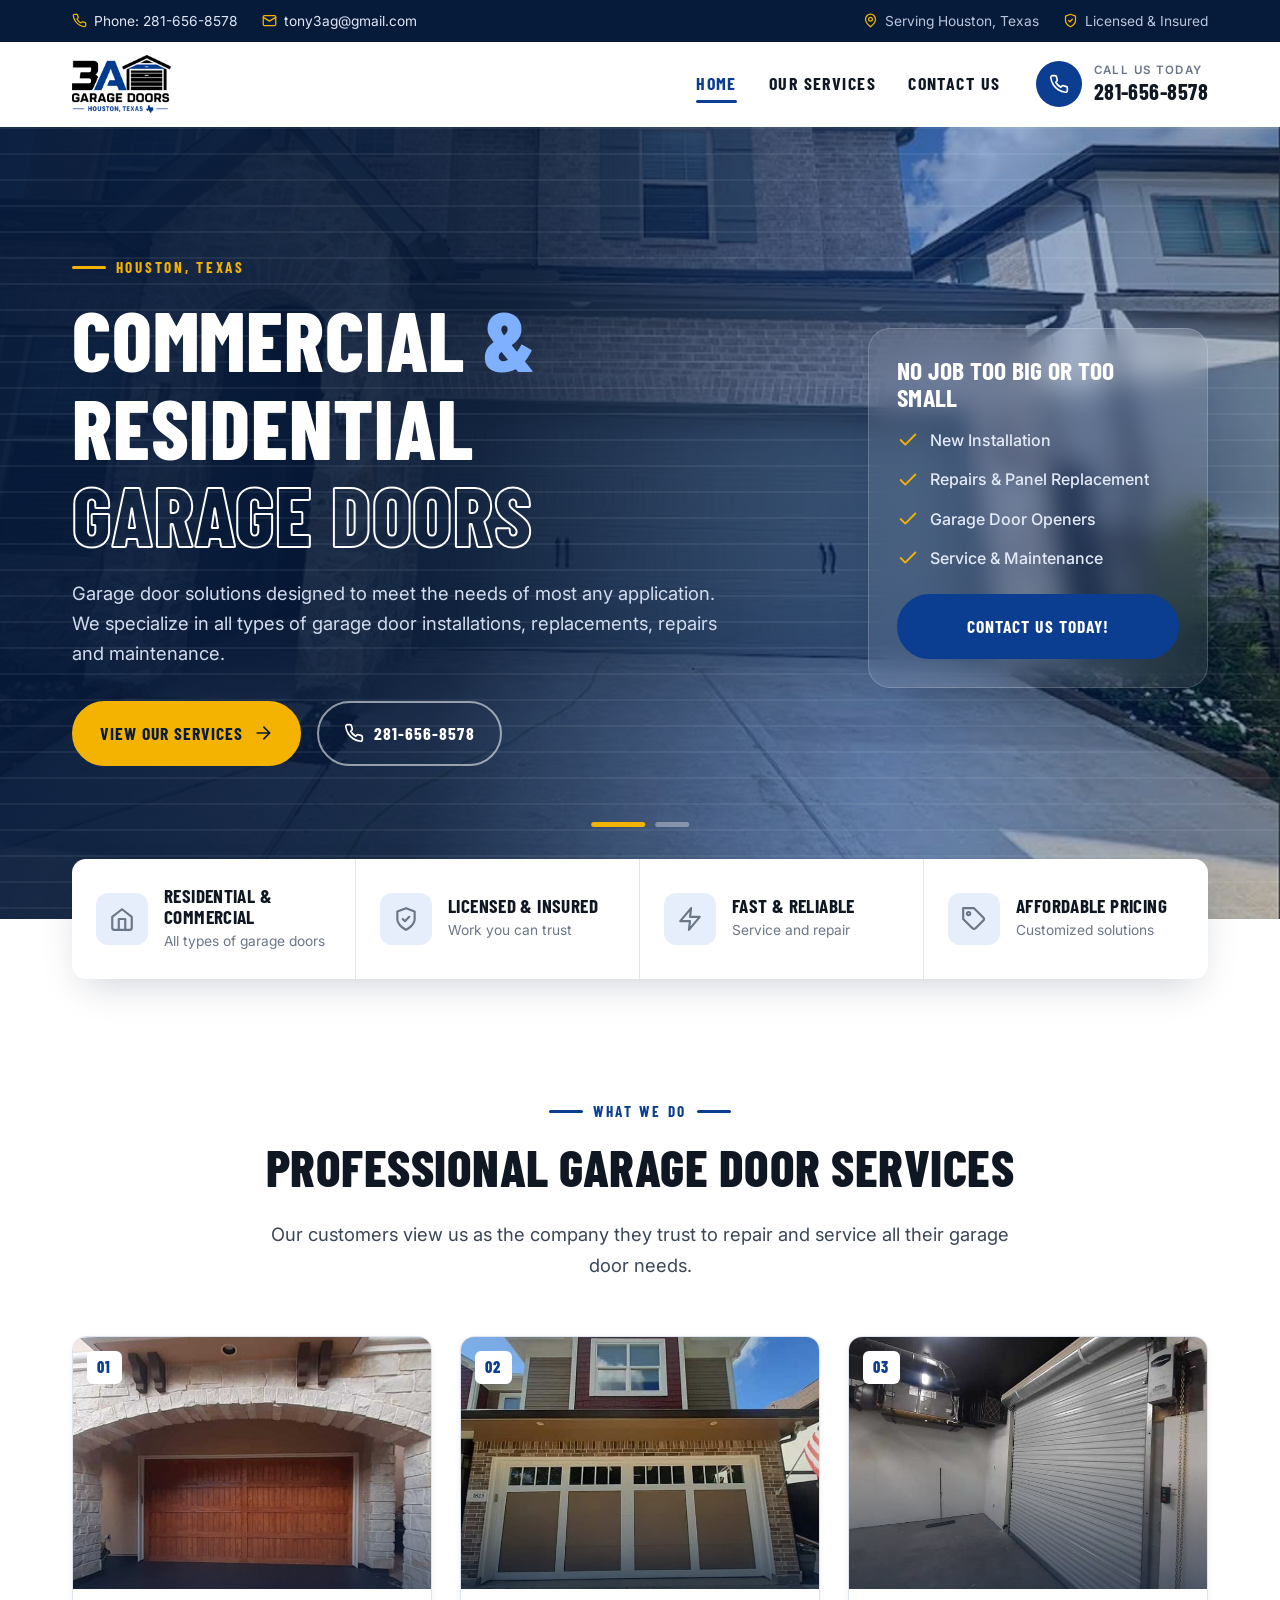
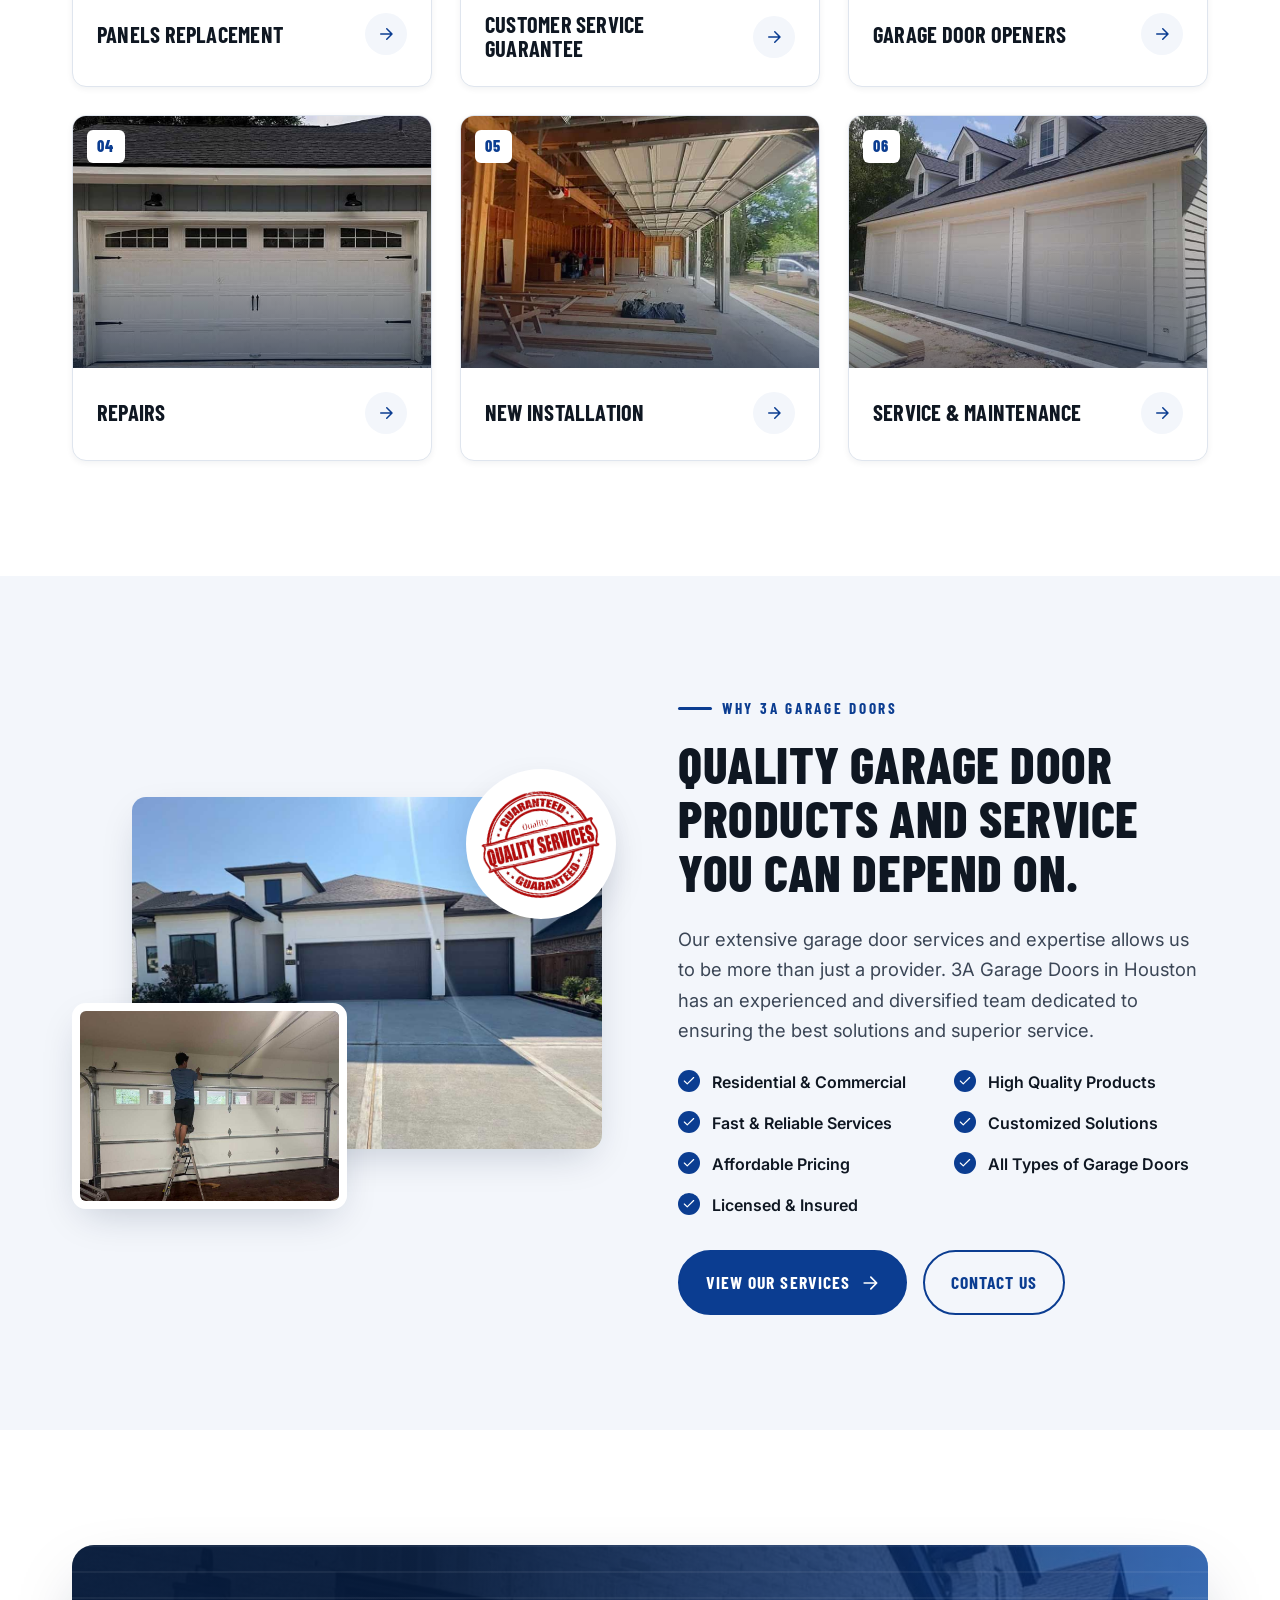
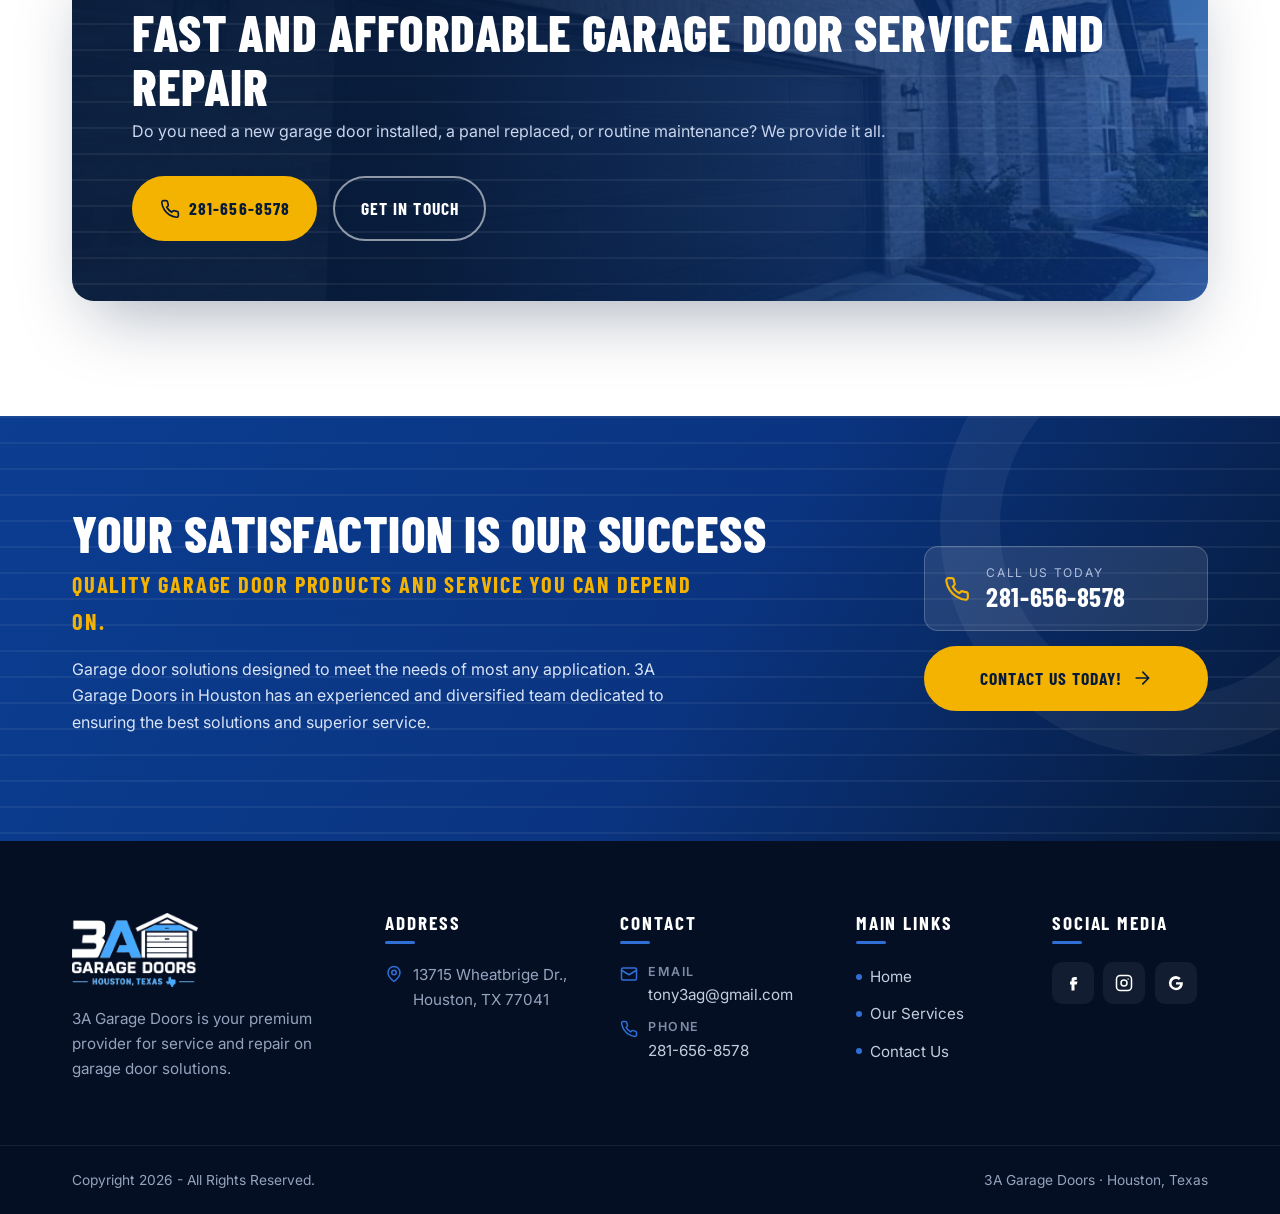
<file: index.html>
<!doctype html>
<html lang="en">
<head>
<meta charset="utf-8">
<meta name="viewport" content="width=device-width, initial-scale=1">
<title>3A Garage Doors Houston TX</title>
<meta name="description" content="3A Garage Doors in Houston, TX — commercial & residential garage door installation, repair, openers, panel replacement, service and maintenance. Call 281-656-8578.">
<meta name="theme-color" content="#061a3a">
<meta property="og:title" content="3A Garage Doors Houston TX">
<meta property="og:description" content="3A Garage Doors in Houston, TX — commercial & residential garage door installation, repair, openers, panel replacement, service and maintenance. Call 281-656-8578.">
<meta property="og:type" content="website">
<meta property="og:image" content="https://3agaragedoors.net/assets/img/slider-1.jpg">
<meta property="og:url" content="https://3agaragedoors.net/">
<link rel="canonical" href="https://3agaragedoors.net/">
<link rel="icon" type="image/png" href="assets/img/logo.png">
<link rel="preconnect" href="https://fonts.googleapis.com">
<link rel="preconnect" href="https://fonts.gstatic.com" crossorigin>
<link href="https://fonts.googleapis.com/css2?family=Barlow+Condensed:wght@600;700;800&family=Inter:wght@400;500;600;700&display=swap" rel="stylesheet">
<link rel="stylesheet" href="assets/css/style.css">
<script type="application/ld+json">{"@context": "https://schema.org", "@type": "HomeAndConstructionBusiness", "name": "3A Garage Doors", "url": "https://3agaragedoors.net/", "logo": "https://3agaragedoors.net/assets/img/logo.png", "image": "https://3agaragedoors.net/assets/img/slider-1.jpg", "telephone": "+1-281-656-8578", "email": "tony3ag@gmail.com", "description": "3A Garage Doors is your premium provider for service and repair on garage door solutions.", "address": {"@type": "PostalAddress", "streetAddress": "13715 Wheatbrige Dr.", "addressLocality": "Houston", "addressRegion": "TX", "postalCode": "77041", "addressCountry": "US"}, "areaServed": "Houston, TX"}</script>
</head>
<body class="page-home">
<a class="sr-only" href="#main">Skip to content</a>

<div class="topbar">
  <div class="container">
    <div class="topbar__group">
      <a class="topbar__item" href="tel:+12816568578"><svg class="" viewBox="0 0 24 24" fill="none" stroke="currentColor" stroke-width="2" stroke-linecap="round" stroke-linejoin="round" aria-hidden="true"><path d="M22 16.92v3a2 2 0 0 1-2.18 2 19.8 19.8 0 0 1-8.63-3.07 19.5 19.5 0 0 1-6-6A19.8 19.8 0 0 1 2.12 4.18 2 2 0 0 1 4.11 2h3a2 2 0 0 1 2 1.72c.13.96.36 1.9.7 2.81a2 2 0 0 1-.45 2.11L8.09 9.91a16 16 0 0 0 6 6l1.27-1.27a2 2 0 0 1 2.11-.45c.91.34 1.85.57 2.81.7A2 2 0 0 1 22 16.92z"/></svg> Phone: 281-656-8578</a>
      <a class="topbar__item topbar__item--hide-sm" href="mailto:tony3ag@gmail.com"><svg class="" viewBox="0 0 24 24" fill="none" stroke="currentColor" stroke-width="2" stroke-linecap="round" stroke-linejoin="round" aria-hidden="true"><rect x="2" y="4" width="20" height="16" rx="2"/><path d="m22 7-10 6L2 7"/></svg> tony3ag@gmail.com</a>
    </div>
    <div class="topbar__group topbar__group--right">
      <span class="topbar__item"><svg class="" viewBox="0 0 24 24" fill="none" stroke="currentColor" stroke-width="2" stroke-linecap="round" stroke-linejoin="round" aria-hidden="true"><path d="M20 10c0 6-8 12-8 12S4 16 4 10a8 8 0 0 1 16 0z"/><circle cx="12" cy="10" r="3"/></svg> Serving Houston, Texas</span>
      <span class="topbar__item"><svg class="" viewBox="0 0 24 24" fill="none" stroke="currentColor" stroke-width="2" stroke-linecap="round" stroke-linejoin="round" aria-hidden="true"><path d="M12 22s8-4 8-10V5l-8-3-8 3v7c0 6 8 10 8 10z"/><path d="m9 12 2 2 4-4"/></svg> Licensed &amp; Insured</span>
    </div>
  </div>
</div>
<header class="header">
  <div class="container">
    <a class="brand" href="index.html" aria-label="3A Garage Doors home"><img src="assets/img/logo.png" alt="3A Garage Doors — Houston, Texas" width="1154" height="679"></a>
    <nav class="nav" id="site-nav" aria-label="Main">
      <ul class="nav__links">
        <li><a href="index.html" aria-current="page">Home</a></li>
        <li><a href="services.html">Our Services</a></li>
        <li><a href="contact.html">Contact Us</a></li>
      </ul>
      <a class="header__call" href="tel:+12816568578">
        <span class="header__call-icon"><svg class="" viewBox="0 0 24 24" fill="none" stroke="currentColor" stroke-width="2" stroke-linecap="round" stroke-linejoin="round" aria-hidden="true"><path d="M22 16.92v3a2 2 0 0 1-2.18 2 19.8 19.8 0 0 1-8.63-3.07 19.5 19.5 0 0 1-6-6A19.8 19.8 0 0 1 2.12 4.18 2 2 0 0 1 4.11 2h3a2 2 0 0 1 2 1.72c.13.96.36 1.9.7 2.81a2 2 0 0 1-.45 2.11L8.09 9.91a16 16 0 0 0 6 6l1.27-1.27a2 2 0 0 1 2.11-.45c.91.34 1.85.57 2.81.7A2 2 0 0 1 22 16.92z"/></svg></span>
        <span><small>Call us today</small><strong>281-656-8578</strong></span>
      </a>
    </nav>
    <button class="nav-toggle" type="button" aria-controls="site-nav" aria-expanded="false" aria-label="Menu"><span></span></button>
  </div>
  <div class="nav-backdrop"></div>
</header>

<main id="main">
<section class="hero" aria-label="Commercial &amp; Residential Garage Doors">
  <div class="hero__slides" aria-hidden="true">
    <div class="hero__slide is-active" style="background-image:url('assets/img/slider-1.jpg')"></div>
    <div class="hero__slide" style="background-image:url('assets/img/slider-2.jpg')"></div>
  </div>
  <div class="container">
    <div class="reveal">
      <span class="eyebrow">Houston, Texas</span>
      <h1>Commercial <span class="blue">&amp;</span> Residential <span class="accent">Garage Doors</span></h1>
      <p class="hero__text">Garage door solutions designed to meet the needs of most any application. We specialize in all types of garage door installations, replacements, repairs and maintenance.</p>
      <div class="hero__actions">
        <a class="btn btn--gold" href="services.html">View Our Services <svg class="" viewBox="0 0 24 24" fill="none" stroke="currentColor" stroke-width="2" stroke-linecap="round" stroke-linejoin="round" aria-hidden="true"><path d="M5 12h14M13 5l7 7-7 7"/></svg></a>
        <a class="btn btn--ghost" href="tel:+12816568578"><svg class="" viewBox="0 0 24 24" fill="none" stroke="currentColor" stroke-width="2" stroke-linecap="round" stroke-linejoin="round" aria-hidden="true"><path d="M22 16.92v3a2 2 0 0 1-2.18 2 19.8 19.8 0 0 1-8.63-3.07 19.5 19.5 0 0 1-6-6A19.8 19.8 0 0 1 2.12 4.18 2 2 0 0 1 4.11 2h3a2 2 0 0 1 2 1.72c.13.96.36 1.9.7 2.81a2 2 0 0 1-.45 2.11L8.09 9.91a16 16 0 0 0 6 6l1.27-1.27a2 2 0 0 1 2.11-.45c.91.34 1.85.57 2.81.7A2 2 0 0 1 22 16.92z"/></svg> 281-656-8578</a>
      </div>
    </div>
    <aside class="hero__badge reveal" data-delay="2">
      <h3>No Job Too Big or Too Small</h3>
      <ul>
        <li><svg class="" viewBox="0 0 24 24" fill="none" stroke="currentColor" stroke-width="2" stroke-linecap="round" stroke-linejoin="round" aria-hidden="true"><path d="M20 6 9 17l-5-5"/></svg> New Installation</li>
        <li><svg class="" viewBox="0 0 24 24" fill="none" stroke="currentColor" stroke-width="2" stroke-linecap="round" stroke-linejoin="round" aria-hidden="true"><path d="M20 6 9 17l-5-5"/></svg> Repairs &amp; Panel Replacement</li>
        <li><svg class="" viewBox="0 0 24 24" fill="none" stroke="currentColor" stroke-width="2" stroke-linecap="round" stroke-linejoin="round" aria-hidden="true"><path d="M20 6 9 17l-5-5"/></svg> Garage Door Openers</li>
        <li><svg class="" viewBox="0 0 24 24" fill="none" stroke="currentColor" stroke-width="2" stroke-linecap="round" stroke-linejoin="round" aria-hidden="true"><path d="M20 6 9 17l-5-5"/></svg> Service &amp; Maintenance</li>
      </ul>
      <a class="btn" href="contact.html">Contact Us Today!</a>
    </aside>
  </div>
  <div class="hero__dots" role="group" aria-label="Choose slide">
    <button class="is-active" type="button" aria-label="Slide 1"></button>
    <button type="button" aria-label="Slide 2"></button>
  </div>
</section>

<div class="trust">
  <div class="container">
    <div class="trust__inner">
      <div class="trust__item"><span class="trust__icon"><svg class="" viewBox="0 0 24 24" fill="none" stroke="currentColor" stroke-width="2" stroke-linecap="round" stroke-linejoin="round" aria-hidden="true"><path d="m3 10 9-7 9 7v10a2 2 0 0 1-2 2H5a2 2 0 0 1-2-2z"/><path d="M9 22V12h6v10"/></svg></span><div><strong>Residential &amp; Commercial</strong><span>All types of garage doors</span></div></div>
      <div class="trust__item"><span class="trust__icon"><svg class="" viewBox="0 0 24 24" fill="none" stroke="currentColor" stroke-width="2" stroke-linecap="round" stroke-linejoin="round" aria-hidden="true"><path d="M12 22s8-4 8-10V5l-8-3-8 3v7c0 6 8 10 8 10z"/><path d="m9 12 2 2 4-4"/></svg></span><div><strong>Licensed &amp; Insured</strong><span>Work you can trust</span></div></div>
      <div class="trust__item"><span class="trust__icon"><svg class="" viewBox="0 0 24 24" fill="none" stroke="currentColor" stroke-width="2" stroke-linecap="round" stroke-linejoin="round" aria-hidden="true"><path d="M13 2 3 14h9l-1 8 10-12h-9z"/></svg></span><div><strong>Fast &amp; Reliable</strong><span>Service and repair</span></div></div>
      <div class="trust__item"><span class="trust__icon"><svg class="" viewBox="0 0 24 24" fill="none" stroke="currentColor" stroke-width="2" stroke-linecap="round" stroke-linejoin="round" aria-hidden="true"><path d="M20.59 13.41 13.42 20.58a2 2 0 0 1-2.83 0L2 12V2h10l8.59 8.59a2 2 0 0 1 0 2.82z"/><circle cx="7" cy="7" r="1.5"/></svg></span><div><strong>Affordable Pricing</strong><span>Customized solutions</span></div></div>
    </div>
  </div>
</div>

<section class="section" aria-labelledby="svc-title">
  <div class="container">
    <div class="section-head center reveal">
      <span class="eyebrow">What We Do</span>
      <h2 id="svc-title">Professional Garage Door Services</h2>
      <p class="lead" style="margin:0 auto">Our customers view us as the company they trust to repair and service all their garage door needs.</p>
    </div>
    <div class="cards">
      <a class="card reveal" data-delay="0" href="services.html">
        <div class="card__media"><span class="card__num">01</span><img src="assets/img/pic1.jpg" alt="Custom wood-look garage door with replacement panels" width="680" height="479" loading="lazy"></div>
        <div class="card__body"><h3>Panels Replacement</h3><span class="card__arrow"><svg class="" viewBox="0 0 24 24" fill="none" stroke="currentColor" stroke-width="2" stroke-linecap="round" stroke-linejoin="round" aria-hidden="true"><path d="M5 12h14M13 5l7 7-7 7"/></svg></span></div>
      </a>
      <a class="card reveal" data-delay="1" href="services.html">
        <div class="card__media"><span class="card__num">02</span><img src="assets/img/pic2.jpg" alt="Carriage-style garage door installed by 3A Garage Doors" width="680" height="479" loading="lazy"></div>
        <div class="card__body"><h3>Customer Service Guarantee</h3><span class="card__arrow"><svg class="" viewBox="0 0 24 24" fill="none" stroke="currentColor" stroke-width="2" stroke-linecap="round" stroke-linejoin="round" aria-hidden="true"><path d="M5 12h14M13 5l7 7-7 7"/></svg></span></div>
      </a>
      <a class="card reveal" data-delay="2" href="services.html">
        <div class="card__media"><span class="card__num">03</span><img src="assets/img/pic3.jpg" alt="Commercial roll-up door with wall-mounted opener" width="680" height="479" loading="lazy"></div>
        <div class="card__body"><h3>Garage Door Openers</h3><span class="card__arrow"><svg class="" viewBox="0 0 24 24" fill="none" stroke="currentColor" stroke-width="2" stroke-linecap="round" stroke-linejoin="round" aria-hidden="true"><path d="M5 12h14M13 5l7 7-7 7"/></svg></span></div>
      </a>
      <a class="card reveal" data-delay="0" href="services.html">
        <div class="card__media"><span class="card__num">04</span><img src="assets/img/pic4.jpg" alt="White carriage-house garage door after repair" width="680" height="479" loading="lazy"></div>
        <div class="card__body"><h3>Repairs</h3><span class="card__arrow"><svg class="" viewBox="0 0 24 24" fill="none" stroke="currentColor" stroke-width="2" stroke-linecap="round" stroke-linejoin="round" aria-hidden="true"><path d="M5 12h14M13 5l7 7-7 7"/></svg></span></div>
      </a>
      <a class="card reveal" data-delay="1" href="services.html">
        <div class="card__media"><span class="card__num">05</span><img src="assets/img/pic5.jpg" alt="New garage door installation in a home under construction" width="680" height="479" loading="lazy"></div>
        <div class="card__body"><h3>New Installation</h3><span class="card__arrow"><svg class="" viewBox="0 0 24 24" fill="none" stroke="currentColor" stroke-width="2" stroke-linecap="round" stroke-linejoin="round" aria-hidden="true"><path d="M5 12h14M13 5l7 7-7 7"/></svg></span></div>
      </a>
      <a class="card reveal" data-delay="2" href="services.html">
        <div class="card__media"><span class="card__num">06</span><img src="assets/img/pic6.jpg" alt="Row of four white garage doors" width="680" height="479" loading="lazy"></div>
        <div class="card__body"><h3>Service &amp; Maintenance</h3><span class="card__arrow"><svg class="" viewBox="0 0 24 24" fill="none" stroke="currentColor" stroke-width="2" stroke-linecap="round" stroke-linejoin="round" aria-hidden="true"><path d="M5 12h14M13 5l7 7-7 7"/></svg></span></div>
      </a>
    </div>
  </div>
</section>

<section class="section section--steel" aria-labelledby="why-title">
  <div class="container split">
    <div class="collage reveal">
      <span class="collage__frame" aria-hidden="true"></span>
      <img class="collage__main" src="assets/img/service7.jpg" alt="Modern home with dark three-car garage doors" width="1000" height="754" loading="lazy">
      <img class="collage__sub" src="assets/img/service9.jpg" alt="3A technician servicing a garage door" width="1000" height="742" loading="lazy">
      <span class="collage__stamp"><img src="assets/img/stamp.png" alt="Quality services guaranteed" width="322" height="294" loading="lazy"></span>
    </div>
    <div class="reveal" data-delay="1">
      <span class="eyebrow">Why 3A Garage Doors</span>
      <h2 id="why-title">Quality Garage Door Products and Service You Can Depend On.</h2>
      <p class="lead">Our extensive garage door services and expertise allows us to be more than just a provider. 3A Garage Doors in Houston has an experienced and diversified team dedicated to ensuring the best solutions and superior service.</p>
      <ul class="checklist">
        <li><svg class="" viewBox="0 0 24 24" fill="none" stroke="currentColor" stroke-width="2" stroke-linecap="round" stroke-linejoin="round" aria-hidden="true"><path d="M20 6 9 17l-5-5"/></svg>Residential &amp; Commercial</li><li><svg class="" viewBox="0 0 24 24" fill="none" stroke="currentColor" stroke-width="2" stroke-linecap="round" stroke-linejoin="round" aria-hidden="true"><path d="M20 6 9 17l-5-5"/></svg>High Quality Products</li><li><svg class="" viewBox="0 0 24 24" fill="none" stroke="currentColor" stroke-width="2" stroke-linecap="round" stroke-linejoin="round" aria-hidden="true"><path d="M20 6 9 17l-5-5"/></svg>Fast &amp; Reliable Services</li><li><svg class="" viewBox="0 0 24 24" fill="none" stroke="currentColor" stroke-width="2" stroke-linecap="round" stroke-linejoin="round" aria-hidden="true"><path d="M20 6 9 17l-5-5"/></svg>Customized Solutions</li><li><svg class="" viewBox="0 0 24 24" fill="none" stroke="currentColor" stroke-width="2" stroke-linecap="round" stroke-linejoin="round" aria-hidden="true"><path d="M20 6 9 17l-5-5"/></svg>Affordable Pricing</li><li><svg class="" viewBox="0 0 24 24" fill="none" stroke="currentColor" stroke-width="2" stroke-linecap="round" stroke-linejoin="round" aria-hidden="true"><path d="M20 6 9 17l-5-5"/></svg>All Types of Garage Doors</li><li><svg class="" viewBox="0 0 24 24" fill="none" stroke="currentColor" stroke-width="2" stroke-linecap="round" stroke-linejoin="round" aria-hidden="true"><path d="M20 6 9 17l-5-5"/></svg>Licensed &amp; Insured</li>
      </ul>
      <div class="hero__actions">
        <a class="btn" href="services.html">View Our Services <svg class="" viewBox="0 0 24 24" fill="none" stroke="currentColor" stroke-width="2" stroke-linecap="round" stroke-linejoin="round" aria-hidden="true"><path d="M5 12h14M13 5l7 7-7 7"/></svg></a>
        <a class="btn btn--outline" href="contact.html">Contact Us</a>
      </div>
    </div>
  </div>
</section>

<section class="section" aria-label="Call 3A Garage Doors">
  <div class="container">
    <div class="cta-banner reveal" style="background-image:url('assets/img/service10.jpg')">
      <div>
        <h2>Fast and Affordable Garage Door Service and Repair</h2>
        <p>Do you need a new garage door installed, a panel replaced, or routine maintenance? We provide it all.</p>
      </div>
      <div class="cta-banner__actions">
        <a class="btn btn--gold" href="tel:+12816568578"><svg class="" viewBox="0 0 24 24" fill="none" stroke="currentColor" stroke-width="2" stroke-linecap="round" stroke-linejoin="round" aria-hidden="true"><path d="M22 16.92v3a2 2 0 0 1-2.18 2 19.8 19.8 0 0 1-8.63-3.07 19.5 19.5 0 0 1-6-6A19.8 19.8 0 0 1 2.12 4.18 2 2 0 0 1 4.11 2h3a2 2 0 0 1 2 1.72c.13.96.36 1.9.7 2.81a2 2 0 0 1-.45 2.11L8.09 9.91a16 16 0 0 0 6 6l1.27-1.27a2 2 0 0 1 2.11-.45c.91.34 1.85.57 2.81.7A2 2 0 0 1 22 16.92z"/></svg> 281-656-8578</a>
        <a class="btn btn--ghost" href="contact.html">Get in Touch</a>
      </div>
    </div>
  </div>
</section>
</main>

<section class="satisfaction" aria-labelledby="sat-title">
  <div class="container">
    <div class="reveal">
      <h2 id="sat-title">Your Satisfaction Is Our Success</h2>
      <p class="tagline">Quality garage door products and service you can depend on.</p>
      <p>Garage door solutions designed to meet the needs of most any application. 3A Garage Doors in Houston has an experienced and diversified team dedicated to ensuring the best solutions and superior service.</p>
    </div>
    <div class="satisfaction__cta reveal" data-delay="1">
      <a class="satisfaction__phone" href="tel:+12816568578"><svg class="" viewBox="0 0 24 24" fill="none" stroke="currentColor" stroke-width="2" stroke-linecap="round" stroke-linejoin="round" aria-hidden="true"><path d="M22 16.92v3a2 2 0 0 1-2.18 2 19.8 19.8 0 0 1-8.63-3.07 19.5 19.5 0 0 1-6-6A19.8 19.8 0 0 1 2.12 4.18 2 2 0 0 1 4.11 2h3a2 2 0 0 1 2 1.72c.13.96.36 1.9.7 2.81a2 2 0 0 1-.45 2.11L8.09 9.91a16 16 0 0 0 6 6l1.27-1.27a2 2 0 0 1 2.11-.45c.91.34 1.85.57 2.81.7A2 2 0 0 1 22 16.92z"/></svg><span><small>Call us today</small><strong>281-656-8578</strong></span></a>
      <a class="btn btn--gold" href="contact.html">Contact Us Today! <svg class="" viewBox="0 0 24 24" fill="none" stroke="currentColor" stroke-width="2" stroke-linecap="round" stroke-linejoin="round" aria-hidden="true"><path d="M5 12h14M13 5l7 7-7 7"/></svg></a>
    </div>
  </div>
</section>

<footer class="footer">
  <div class="container footer__top">
    <div class="footer__brand">
      <img src="assets/img/logo-white.png" alt="3A Garage Doors" width="1154" height="679" loading="lazy">
      <p>3A Garage Doors is your premium provider for service and repair on garage door solutions.</p>
    </div>
    <div>
      <h4>Address</h4>
      <ul class="footer__contact">
        <li><svg class="" viewBox="0 0 24 24" fill="none" stroke="currentColor" stroke-width="2" stroke-linecap="round" stroke-linejoin="round" aria-hidden="true"><path d="M20 10c0 6-8 12-8 12S4 16 4 10a8 8 0 0 1 16 0z"/><circle cx="12" cy="10" r="3"/></svg><span>13715 Wheatbrige Dr., Houston, TX 77041</span></li>
      </ul>
    </div>
    <div class="footer__contact-col">
      <h4>Contact</h4>
      <ul class="footer__contact">
        <li><svg class="" viewBox="0 0 24 24" fill="none" stroke="currentColor" stroke-width="2" stroke-linecap="round" stroke-linejoin="round" aria-hidden="true"><rect x="2" y="4" width="20" height="16" rx="2"/><path d="m22 7-10 6L2 7"/></svg><span><span class="footer__label">Email</span><a href="mailto:tony3ag@gmail.com">tony3ag@gmail.com</a></span></li>
        <li><svg class="" viewBox="0 0 24 24" fill="none" stroke="currentColor" stroke-width="2" stroke-linecap="round" stroke-linejoin="round" aria-hidden="true"><path d="M22 16.92v3a2 2 0 0 1-2.18 2 19.8 19.8 0 0 1-8.63-3.07 19.5 19.5 0 0 1-6-6A19.8 19.8 0 0 1 2.12 4.18 2 2 0 0 1 4.11 2h3a2 2 0 0 1 2 1.72c.13.96.36 1.9.7 2.81a2 2 0 0 1-.45 2.11L8.09 9.91a16 16 0 0 0 6 6l1.27-1.27a2 2 0 0 1 2.11-.45c.91.34 1.85.57 2.81.7A2 2 0 0 1 22 16.92z"/></svg><span><span class="footer__label">Phone</span><a href="tel:+12816568578">281-656-8578</a></span></li>
      </ul>
    </div>
    <div>
      <h4>Main Links</h4>
      <ul class="footer__links">
        <li><a href="index.html">Home</a></li>
        <li><a href="services.html">Our Services</a></li>
        <li><a href="contact.html">Contact Us</a></li>
      </ul>
    </div>
    <div>
      <h4>Social Media</h4>
      <div class="social">
        <a href="#" aria-label="Facebook"><svg class="" viewBox="0 0 24 24" fill="currentColor" aria-hidden="true"><path d="M14 8h3V4h-3a4 4 0 0 0-4 4v2H8v4h2v8h4v-8h3l1-4h-4V8a1 1 0 0 1 1-1z"/></svg></a>
        <a href="#" aria-label="Instagram"><svg class="" viewBox="0 0 24 24" fill="none" stroke="currentColor" stroke-width="2" stroke-linecap="round" stroke-linejoin="round" aria-hidden="true"><rect x="2" y="2" width="20" height="20" rx="5"/><circle cx="12" cy="12" r="4"/><path d="M17.5 6.5h.01"/></svg></a>
        <a href="#" aria-label="Google Business Profile"><svg class="" viewBox="0 0 24 24" fill="currentColor" aria-hidden="true"><path d="M21.35 11.1H12v2.98h5.35c-.23 1.5-1.68 4.4-5.35 4.4a5.98 5.98 0 0 1 0-11.96c1.86 0 3.1.79 3.82 1.47l2.6-2.5A9.5 9.5 0 0 0 12 2.5a9.5 9.5 0 1 0 0 19c5.48 0 9.12-3.85 9.12-9.28 0-.62-.07-1.1-.15-1.57z"/></svg></a>
      </div>
    </div>
  </div>
  <div class="footer__bottom">
    <div class="container">
      <span>Copyright <span data-year>2025</span> - All Rights Reserved.</span>
      <span>3A Garage Doors &middot; Houston, Texas</span>
    </div>
  </div>
</footer>

<div class="callbar">
  <a class="btn btn--gold" href="tel:+12816568578"><svg class="" viewBox="0 0 24 24" fill="none" stroke="currentColor" stroke-width="2" stroke-linecap="round" stroke-linejoin="round" aria-hidden="true"><path d="M22 16.92v3a2 2 0 0 1-2.18 2 19.8 19.8 0 0 1-8.63-3.07 19.5 19.5 0 0 1-6-6A19.8 19.8 0 0 1 2.12 4.18 2 2 0 0 1 4.11 2h3a2 2 0 0 1 2 1.72c.13.96.36 1.9.7 2.81a2 2 0 0 1-.45 2.11L8.09 9.91a16 16 0 0 0 6 6l1.27-1.27a2 2 0 0 1 2.11-.45c.91.34 1.85.57 2.81.7A2 2 0 0 1 22 16.92z"/></svg> Call Now</a>
  <a class="btn btn--ghost" href="contact.html"><svg class="" viewBox="0 0 24 24" fill="none" stroke="currentColor" stroke-width="2" stroke-linecap="round" stroke-linejoin="round" aria-hidden="true"><rect x="2" y="4" width="20" height="16" rx="2"/><path d="m22 7-10 6L2 7"/></svg> Contact</a>
</div>

<script src="assets/js/main.js"></script>
</body>
</html>
</file>
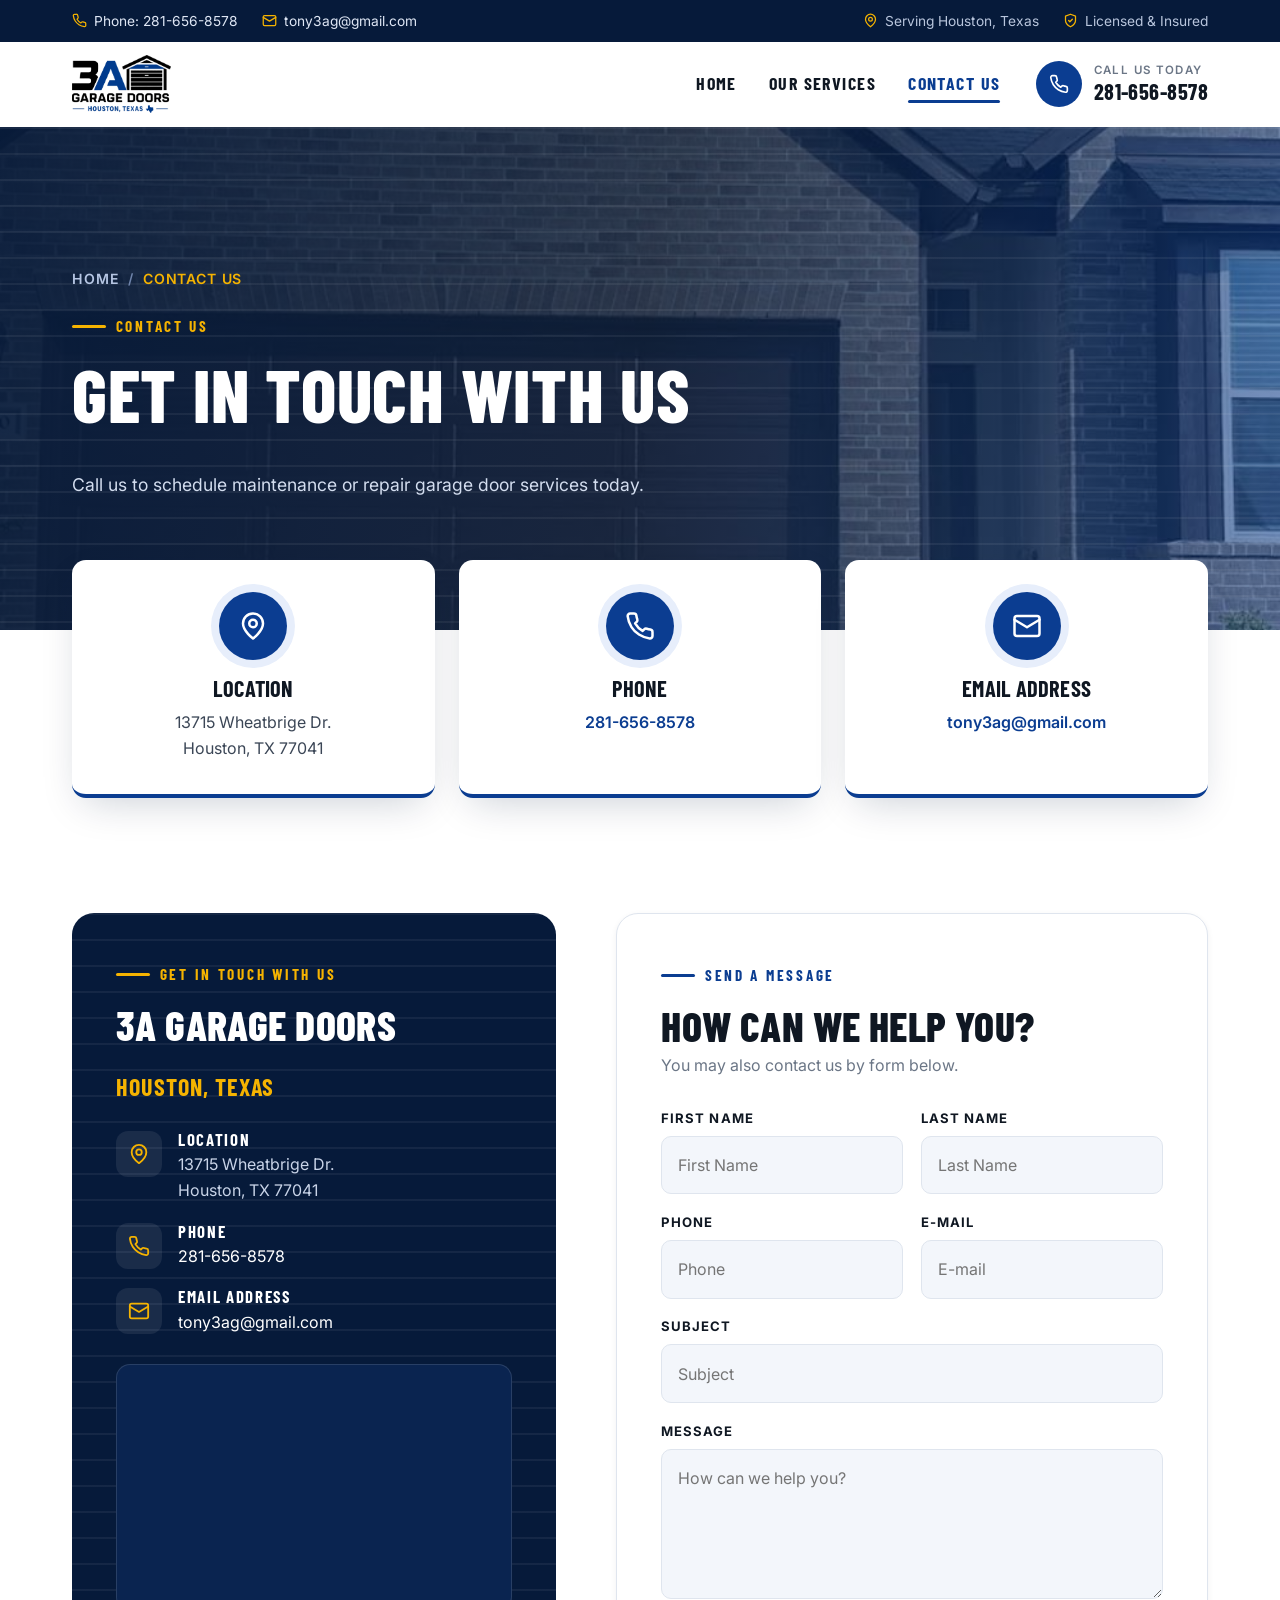
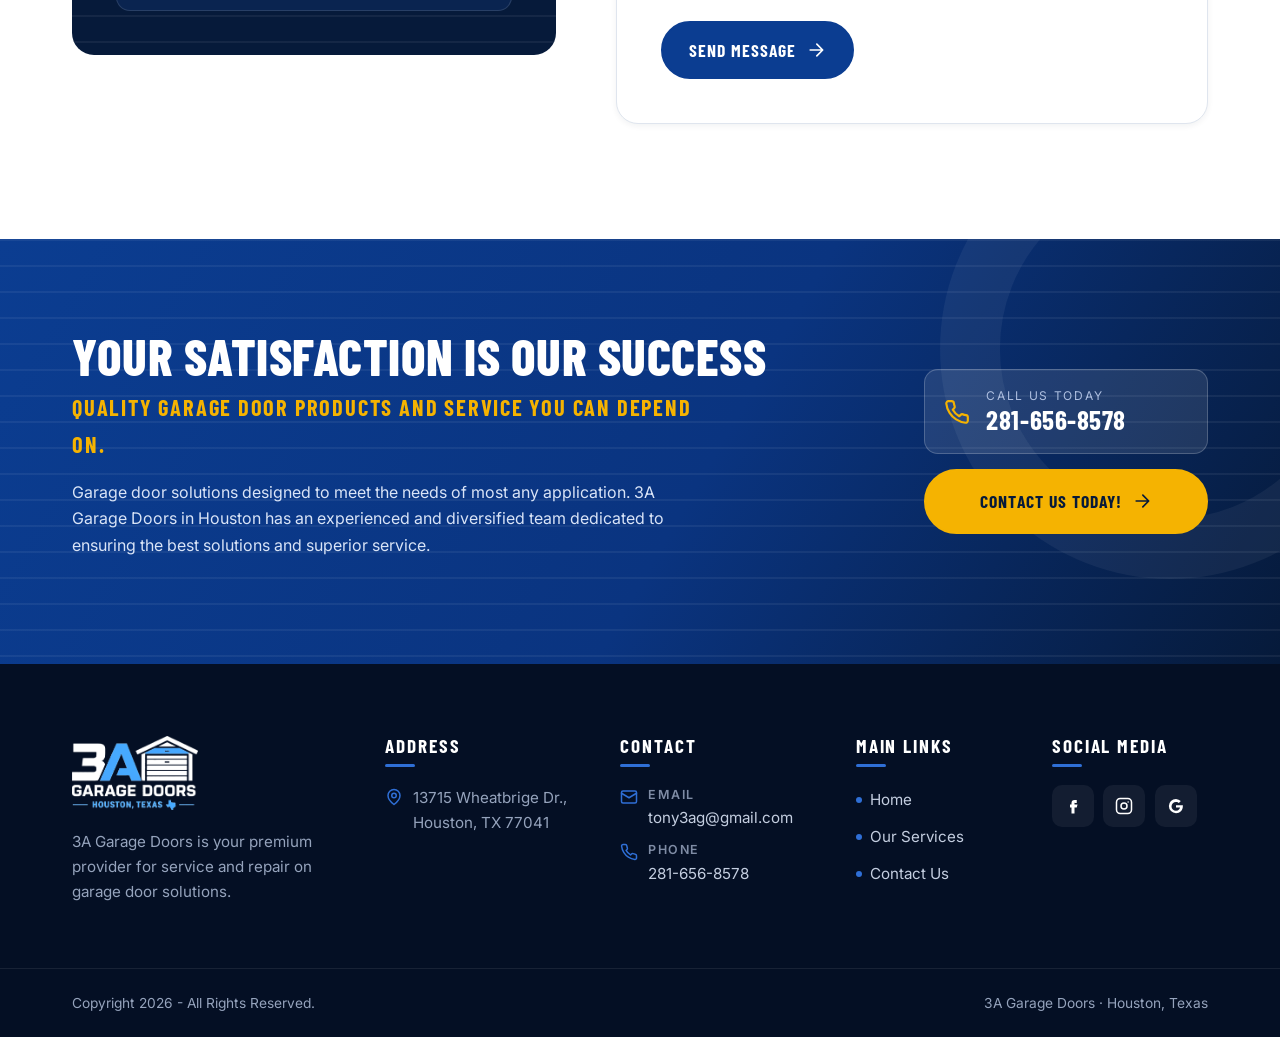
<file: contact.html>
<!doctype html>
<html lang="en">
<head>
<meta charset="utf-8">
<meta name="viewport" content="width=device-width, initial-scale=1">
<title>Contact 3A Garage Doors | Houston TX</title>
<meta name="description" content="Call us to schedule maintenance or repair garage door services today.">
<meta name="theme-color" content="#061a3a">
<meta property="og:title" content="Contact 3A Garage Doors | Houston TX">
<meta property="og:description" content="Call us to schedule maintenance or repair garage door services today.">
<meta property="og:type" content="website">
<meta property="og:image" content="https://3agaragedoors.net/assets/img/slider-1.jpg">
<meta property="og:url" content="https://3agaragedoors.net/contact.html">
<link rel="canonical" href="https://3agaragedoors.net/contact.html">
<link rel="icon" type="image/png" href="assets/img/logo.png">
<link rel="preconnect" href="https://fonts.googleapis.com">
<link rel="preconnect" href="https://fonts.gstatic.com" crossorigin>
<link href="https://fonts.googleapis.com/css2?family=Barlow+Condensed:wght@600;700;800&family=Inter:wght@400;500;600;700&display=swap" rel="stylesheet">
<link rel="stylesheet" href="assets/css/style.css">
<script type="application/ld+json">{"@context": "https://schema.org", "@type": "HomeAndConstructionBusiness", "name": "3A Garage Doors", "url": "https://3agaragedoors.net/", "logo": "https://3agaragedoors.net/assets/img/logo.png", "image": "https://3agaragedoors.net/assets/img/slider-1.jpg", "telephone": "+1-281-656-8578", "email": "tony3ag@gmail.com", "description": "3A Garage Doors is your premium provider for service and repair on garage door solutions.", "address": {"@type": "PostalAddress", "streetAddress": "13715 Wheatbrige Dr.", "addressLocality": "Houston", "addressRegion": "TX", "postalCode": "77041", "addressCountry": "US"}, "areaServed": "Houston, TX"}</script>
</head>
<body class="page-contact">
<a class="sr-only" href="#main">Skip to content</a>

<div class="topbar">
  <div class="container">
    <div class="topbar__group">
      <a class="topbar__item" href="tel:+12816568578"><svg class="" viewBox="0 0 24 24" fill="none" stroke="currentColor" stroke-width="2" stroke-linecap="round" stroke-linejoin="round" aria-hidden="true"><path d="M22 16.92v3a2 2 0 0 1-2.18 2 19.8 19.8 0 0 1-8.63-3.07 19.5 19.5 0 0 1-6-6A19.8 19.8 0 0 1 2.12 4.18 2 2 0 0 1 4.11 2h3a2 2 0 0 1 2 1.72c.13.96.36 1.9.7 2.81a2 2 0 0 1-.45 2.11L8.09 9.91a16 16 0 0 0 6 6l1.27-1.27a2 2 0 0 1 2.11-.45c.91.34 1.85.57 2.81.7A2 2 0 0 1 22 16.92z"/></svg> Phone: 281-656-8578</a>
      <a class="topbar__item topbar__item--hide-sm" href="mailto:tony3ag@gmail.com"><svg class="" viewBox="0 0 24 24" fill="none" stroke="currentColor" stroke-width="2" stroke-linecap="round" stroke-linejoin="round" aria-hidden="true"><rect x="2" y="4" width="20" height="16" rx="2"/><path d="m22 7-10 6L2 7"/></svg> tony3ag@gmail.com</a>
    </div>
    <div class="topbar__group topbar__group--right">
      <span class="topbar__item"><svg class="" viewBox="0 0 24 24" fill="none" stroke="currentColor" stroke-width="2" stroke-linecap="round" stroke-linejoin="round" aria-hidden="true"><path d="M20 10c0 6-8 12-8 12S4 16 4 10a8 8 0 0 1 16 0z"/><circle cx="12" cy="10" r="3"/></svg> Serving Houston, Texas</span>
      <span class="topbar__item"><svg class="" viewBox="0 0 24 24" fill="none" stroke="currentColor" stroke-width="2" stroke-linecap="round" stroke-linejoin="round" aria-hidden="true"><path d="M12 22s8-4 8-10V5l-8-3-8 3v7c0 6 8 10 8 10z"/><path d="m9 12 2 2 4-4"/></svg> Licensed &amp; Insured</span>
    </div>
  </div>
</div>
<header class="header">
  <div class="container">
    <a class="brand" href="index.html" aria-label="3A Garage Doors home"><img src="assets/img/logo.png" alt="3A Garage Doors — Houston, Texas" width="1154" height="679"></a>
    <nav class="nav" id="site-nav" aria-label="Main">
      <ul class="nav__links">
        <li><a href="index.html">Home</a></li>
        <li><a href="services.html">Our Services</a></li>
        <li><a href="contact.html" aria-current="page">Contact Us</a></li>
      </ul>
      <a class="header__call" href="tel:+12816568578">
        <span class="header__call-icon"><svg class="" viewBox="0 0 24 24" fill="none" stroke="currentColor" stroke-width="2" stroke-linecap="round" stroke-linejoin="round" aria-hidden="true"><path d="M22 16.92v3a2 2 0 0 1-2.18 2 19.8 19.8 0 0 1-8.63-3.07 19.5 19.5 0 0 1-6-6A19.8 19.8 0 0 1 2.12 4.18 2 2 0 0 1 4.11 2h3a2 2 0 0 1 2 1.72c.13.96.36 1.9.7 2.81a2 2 0 0 1-.45 2.11L8.09 9.91a16 16 0 0 0 6 6l1.27-1.27a2 2 0 0 1 2.11-.45c.91.34 1.85.57 2.81.7A2 2 0 0 1 22 16.92z"/></svg></span>
        <span><small>Call us today</small><strong>281-656-8578</strong></span>
      </a>
    </nav>
    <button class="nav-toggle" type="button" aria-controls="site-nav" aria-expanded="false" aria-label="Menu"><span></span></button>
  </div>
  <div class="nav-backdrop"></div>
</header>

<main id="main">
<section class="page-hero" style="background-image:url('assets/img/service8.jpg')">
  <div class="container reveal">
    <ol class="crumbs"><li><a href="index.html">Home</a></li><li aria-current="page">Contact Us</li></ol>
    <span class="eyebrow">Contact Us</span>
    <h1>Get in Touch With Us</h1>
    <p>Call us to schedule maintenance or repair garage door services today.</p>
  </div>
</section>

<section class="section" style="padding-top:0">
  <div class="container">
    <div class="info-cards">
      <div class="info-card reveal"><span class="info-card__icon"><svg class="" viewBox="0 0 24 24" fill="none" stroke="currentColor" stroke-width="2" stroke-linecap="round" stroke-linejoin="round" aria-hidden="true"><path d="M20 10c0 6-8 12-8 12S4 16 4 10a8 8 0 0 1 16 0z"/><circle cx="12" cy="10" r="3"/></svg></span><h3>Location</h3><p>13715 Wheatbrige Dr.<br>Houston, TX 77041</p></div>
      <div class="info-card reveal" data-delay="1"><span class="info-card__icon"><svg class="" viewBox="0 0 24 24" fill="none" stroke="currentColor" stroke-width="2" stroke-linecap="round" stroke-linejoin="round" aria-hidden="true"><path d="M22 16.92v3a2 2 0 0 1-2.18 2 19.8 19.8 0 0 1-8.63-3.07 19.5 19.5 0 0 1-6-6A19.8 19.8 0 0 1 2.12 4.18 2 2 0 0 1 4.11 2h3a2 2 0 0 1 2 1.72c.13.96.36 1.9.7 2.81a2 2 0 0 1-.45 2.11L8.09 9.91a16 16 0 0 0 6 6l1.27-1.27a2 2 0 0 1 2.11-.45c.91.34 1.85.57 2.81.7A2 2 0 0 1 22 16.92z"/></svg></span><h3>Phone</h3><p><a href="tel:+12816568578">281-656-8578</a></p></div>
      <div class="info-card reveal" data-delay="2"><span class="info-card__icon"><svg class="" viewBox="0 0 24 24" fill="none" stroke="currentColor" stroke-width="2" stroke-linecap="round" stroke-linejoin="round" aria-hidden="true"><rect x="2" y="4" width="20" height="16" rx="2"/><path d="m22 7-10 6L2 7"/></svg></span><h3>Email Address</h3><p><a href="mailto:tony3ag@gmail.com">tony3ag@gmail.com</a></p></div>
    </div>
  </div>
</section>

<section class="section" style="padding-top:0" aria-labelledby="form-title">
  <div class="container contact-wrap">
    <aside class="contact-aside reveal">
      <span class="eyebrow">Get in Touch With Us</span>
      <h2>3A Garage Doors</h2>
      <p class="company">Houston, Texas</p>
      <ul class="contact-list">
        <li><span class="ci"><svg class="" viewBox="0 0 24 24" fill="none" stroke="currentColor" stroke-width="2" stroke-linecap="round" stroke-linejoin="round" aria-hidden="true"><path d="M20 10c0 6-8 12-8 12S4 16 4 10a8 8 0 0 1 16 0z"/><circle cx="12" cy="10" r="3"/></svg></span><div><h4>Location</h4><p>13715 Wheatbrige Dr.<br>Houston, TX 77041</p></div></li>
        <li><span class="ci"><svg class="" viewBox="0 0 24 24" fill="none" stroke="currentColor" stroke-width="2" stroke-linecap="round" stroke-linejoin="round" aria-hidden="true"><path d="M22 16.92v3a2 2 0 0 1-2.18 2 19.8 19.8 0 0 1-8.63-3.07 19.5 19.5 0 0 1-6-6A19.8 19.8 0 0 1 2.12 4.18 2 2 0 0 1 4.11 2h3a2 2 0 0 1 2 1.72c.13.96.36 1.9.7 2.81a2 2 0 0 1-.45 2.11L8.09 9.91a16 16 0 0 0 6 6l1.27-1.27a2 2 0 0 1 2.11-.45c.91.34 1.85.57 2.81.7A2 2 0 0 1 22 16.92z"/></svg></span><div><h4>Phone</h4><p><a href="tel:+12816568578">281-656-8578</a></p></div></li>
        <li><span class="ci"><svg class="" viewBox="0 0 24 24" fill="none" stroke="currentColor" stroke-width="2" stroke-linecap="round" stroke-linejoin="round" aria-hidden="true"><rect x="2" y="4" width="20" height="16" rx="2"/><path d="m22 7-10 6L2 7"/></svg></span><div><h4>Email Address</h4><p><a href="mailto:tony3ag@gmail.com">tony3ag@gmail.com</a></p></div></li>
      </ul>
      <div class="map"><iframe title="Map to 3A Garage Doors" src="https://www.google.com/maps?q=13715+Wheatbridge+Dr,+Houston,+TX+77041&amp;output=embed" loading="lazy" referrerpolicy="no-referrer-when-downgrade"></iframe></div>
    </aside>
    <div class="form-card reveal" data-delay="1">
      <span class="eyebrow">Send a Message</span>
      <h2 id="form-title">How Can We Help You?</h2>
      <p>You may also contact us by form below.</p>
      <form id="contact-form" action="https://api.web3forms.com/submit" method="POST" novalidate>
        <input type="hidden" name="access_key" value="1ba49ea0-229b-49a8-9719-c1903ac12a7a">
        <input type="hidden" name="from_name" value="3A Garage Doors Website">
        <input type="checkbox" name="botcheck" class="form-trap" tabindex="-1" autocomplete="off" aria-hidden="true">
        <div class="form-grid">
          <div class="field"><label for="F-Name">First Name</label><input id="F-Name" name="F-Name" type="text" placeholder="First Name" autocomplete="given-name"><span class="field__err" aria-live="polite"></span></div>
          <div class="field"><label for="L-Name">Last Name</label><input id="L-Name" name="L-Name" type="text" placeholder="Last Name" autocomplete="family-name"><span class="field__err" aria-live="polite"></span></div>
          <div class="field"><label for="phone">Phone</label><input id="phone" name="phone" type="tel" placeholder="Phone" autocomplete="tel"><span class="field__err" aria-live="polite"></span></div>
          <div class="field"><label for="email">E-mail</label><input id="email" name="email" type="email" placeholder="E-mail" autocomplete="email"><span class="field__err" aria-live="polite"></span></div>
          <div class="field field--full"><label for="subject">Subject</label><input id="subject" name="subject" type="text" placeholder="Subject"><span class="field__err" aria-live="polite"></span></div>
          <div class="field field--full"><label for="message">Message</label><textarea id="message" name="message" placeholder="How can we help you?"></textarea><span class="field__err" aria-live="polite"></span></div>
        </div>
        <div class="form-actions">
          <button class="btn" type="submit">Send Message <svg class="" viewBox="0 0 24 24" fill="none" stroke="currentColor" stroke-width="2" stroke-linecap="round" stroke-linejoin="round" aria-hidden="true"><path d="M5 12h14M13 5l7 7-7 7"/></svg></button>
          <span class="form-status" role="status"></span>
        </div>
      </form>
    </div>
  </div>
</section>
</main>

<section class="satisfaction" aria-labelledby="sat-title">
  <div class="container">
    <div class="reveal">
      <h2 id="sat-title">Your Satisfaction Is Our Success</h2>
      <p class="tagline">Quality garage door products and service you can depend on.</p>
      <p>Garage door solutions designed to meet the needs of most any application. 3A Garage Doors in Houston has an experienced and diversified team dedicated to ensuring the best solutions and superior service.</p>
    </div>
    <div class="satisfaction__cta reveal" data-delay="1">
      <a class="satisfaction__phone" href="tel:+12816568578"><svg class="" viewBox="0 0 24 24" fill="none" stroke="currentColor" stroke-width="2" stroke-linecap="round" stroke-linejoin="round" aria-hidden="true"><path d="M22 16.92v3a2 2 0 0 1-2.18 2 19.8 19.8 0 0 1-8.63-3.07 19.5 19.5 0 0 1-6-6A19.8 19.8 0 0 1 2.12 4.18 2 2 0 0 1 4.11 2h3a2 2 0 0 1 2 1.72c.13.96.36 1.9.7 2.81a2 2 0 0 1-.45 2.11L8.09 9.91a16 16 0 0 0 6 6l1.27-1.27a2 2 0 0 1 2.11-.45c.91.34 1.85.57 2.81.7A2 2 0 0 1 22 16.92z"/></svg><span><small>Call us today</small><strong>281-656-8578</strong></span></a>
      <a class="btn btn--gold" href="contact.html">Contact Us Today! <svg class="" viewBox="0 0 24 24" fill="none" stroke="currentColor" stroke-width="2" stroke-linecap="round" stroke-linejoin="round" aria-hidden="true"><path d="M5 12h14M13 5l7 7-7 7"/></svg></a>
    </div>
  </div>
</section>

<footer class="footer">
  <div class="container footer__top">
    <div class="footer__brand">
      <img src="assets/img/logo-white.png" alt="3A Garage Doors" width="1154" height="679" loading="lazy">
      <p>3A Garage Doors is your premium provider for service and repair on garage door solutions.</p>
    </div>
    <div>
      <h4>Address</h4>
      <ul class="footer__contact">
        <li><svg class="" viewBox="0 0 24 24" fill="none" stroke="currentColor" stroke-width="2" stroke-linecap="round" stroke-linejoin="round" aria-hidden="true"><path d="M20 10c0 6-8 12-8 12S4 16 4 10a8 8 0 0 1 16 0z"/><circle cx="12" cy="10" r="3"/></svg><span>13715 Wheatbrige Dr., Houston, TX 77041</span></li>
      </ul>
    </div>
    <div class="footer__contact-col">
      <h4>Contact</h4>
      <ul class="footer__contact">
        <li><svg class="" viewBox="0 0 24 24" fill="none" stroke="currentColor" stroke-width="2" stroke-linecap="round" stroke-linejoin="round" aria-hidden="true"><rect x="2" y="4" width="20" height="16" rx="2"/><path d="m22 7-10 6L2 7"/></svg><span><span class="footer__label">Email</span><a href="mailto:tony3ag@gmail.com">tony3ag@gmail.com</a></span></li>
        <li><svg class="" viewBox="0 0 24 24" fill="none" stroke="currentColor" stroke-width="2" stroke-linecap="round" stroke-linejoin="round" aria-hidden="true"><path d="M22 16.92v3a2 2 0 0 1-2.18 2 19.8 19.8 0 0 1-8.63-3.07 19.5 19.5 0 0 1-6-6A19.8 19.8 0 0 1 2.12 4.18 2 2 0 0 1 4.11 2h3a2 2 0 0 1 2 1.72c.13.96.36 1.9.7 2.81a2 2 0 0 1-.45 2.11L8.09 9.91a16 16 0 0 0 6 6l1.27-1.27a2 2 0 0 1 2.11-.45c.91.34 1.85.57 2.81.7A2 2 0 0 1 22 16.92z"/></svg><span><span class="footer__label">Phone</span><a href="tel:+12816568578">281-656-8578</a></span></li>
      </ul>
    </div>
    <div>
      <h4>Main Links</h4>
      <ul class="footer__links">
        <li><a href="index.html">Home</a></li>
        <li><a href="services.html">Our Services</a></li>
        <li><a href="contact.html">Contact Us</a></li>
      </ul>
    </div>
    <div>
      <h4>Social Media</h4>
      <div class="social">
        <a href="#" aria-label="Facebook"><svg class="" viewBox="0 0 24 24" fill="currentColor" aria-hidden="true"><path d="M14 8h3V4h-3a4 4 0 0 0-4 4v2H8v4h2v8h4v-8h3l1-4h-4V8a1 1 0 0 1 1-1z"/></svg></a>
        <a href="#" aria-label="Instagram"><svg class="" viewBox="0 0 24 24" fill="none" stroke="currentColor" stroke-width="2" stroke-linecap="round" stroke-linejoin="round" aria-hidden="true"><rect x="2" y="2" width="20" height="20" rx="5"/><circle cx="12" cy="12" r="4"/><path d="M17.5 6.5h.01"/></svg></a>
        <a href="#" aria-label="Google Business Profile"><svg class="" viewBox="0 0 24 24" fill="currentColor" aria-hidden="true"><path d="M21.35 11.1H12v2.98h5.35c-.23 1.5-1.68 4.4-5.35 4.4a5.98 5.98 0 0 1 0-11.96c1.86 0 3.1.79 3.82 1.47l2.6-2.5A9.5 9.5 0 0 0 12 2.5a9.5 9.5 0 1 0 0 19c5.48 0 9.12-3.85 9.12-9.28 0-.62-.07-1.1-.15-1.57z"/></svg></a>
      </div>
    </div>
  </div>
  <div class="footer__bottom">
    <div class="container">
      <span>Copyright <span data-year>2025</span> - All Rights Reserved.</span>
      <span>3A Garage Doors &middot; Houston, Texas</span>
    </div>
  </div>
</footer>

<div class="callbar">
  <a class="btn btn--gold" href="tel:+12816568578"><svg class="" viewBox="0 0 24 24" fill="none" stroke="currentColor" stroke-width="2" stroke-linecap="round" stroke-linejoin="round" aria-hidden="true"><path d="M22 16.92v3a2 2 0 0 1-2.18 2 19.8 19.8 0 0 1-8.63-3.07 19.5 19.5 0 0 1-6-6A19.8 19.8 0 0 1 2.12 4.18 2 2 0 0 1 4.11 2h3a2 2 0 0 1 2 1.72c.13.96.36 1.9.7 2.81a2 2 0 0 1-.45 2.11L8.09 9.91a16 16 0 0 0 6 6l1.27-1.27a2 2 0 0 1 2.11-.45c.91.34 1.85.57 2.81.7A2 2 0 0 1 22 16.92z"/></svg> Call Now</a>
  <a class="btn btn--ghost" href="contact.html"><svg class="" viewBox="0 0 24 24" fill="none" stroke="currentColor" stroke-width="2" stroke-linecap="round" stroke-linejoin="round" aria-hidden="true"><rect x="2" y="4" width="20" height="16" rx="2"/><path d="m22 7-10 6L2 7"/></svg> Contact</a>
</div>

<script src="assets/js/main.js"></script>
</body>
</html>
</file>
<file: assets/css/style.css>
/* =========================================================
   3A Garage Doors — Houston, TX
   Brand system derived from the 3A logo (royal blue + black)
   ========================================================= */

:root {
  --blue: #0b3d91;
  --blue-600: #0a3480;
  --blue-400: #2f6fd6;
  --blue-100: #e7eefb;
  --navy: #061a3a;
  --navy-800: #0a2450;
  --ink: #0f1722;
  --ink-2: #3b4656;
  --muted: #6b7686;
  --line: #dfe5ee;
  --steel: #f3f6fb;
  --white: #ffffff;
  --gold: #f5b301;
  --gold-600: #d99c00;

  --font-display: "Barlow Condensed", "Arial Narrow", sans-serif;
  --font-body: "Inter", system-ui, -apple-system, "Segoe UI", sans-serif;

  --radius: 14px;
  --radius-sm: 8px;
  --shadow-sm: 0 2px 6px rgba(6, 26, 58, .06);
  --shadow: 0 14px 40px -12px rgba(6, 26, 58, .22);
  --shadow-lg: 0 30px 70px -20px rgba(6, 26, 58, .35);
  --container: 1200px;
  --gutter: clamp(16px, 4vw, 32px);
  --ease: cubic-bezier(.2, .7, .2, 1);

  /* Garage-door panel stripe motif */
  --panels: repeating-linear-gradient(180deg,
      rgba(255, 255, 255, .06) 0 2px,
      transparent 2px 26px);
}

*, *::before, *::after { box-sizing: border-box; }
html { scroll-behavior: smooth; -webkit-text-size-adjust: 100%; }
body {
  margin: 0;
  font-family: var(--font-body);
  font-size: 16px;
  line-height: 1.65;
  color: var(--ink-2);
  background: var(--white);
  overflow-x: hidden;
}
img { max-width: 100%; height: auto; display: block; }
a { color: var(--blue); text-decoration: none; transition: color .2s; }
a:hover { color: var(--blue-400); }
h1, h2, h3, h4 {
  font-family: var(--font-display);
  color: var(--ink);
  line-height: 1.05;
  margin: 0 0 .5em;
  text-transform: uppercase;
  letter-spacing: .01em;
}
h1 { font-size: clamp(2.6rem, 6.5vw, 5.2rem); font-weight: 800; }
h2 { font-size: clamp(2rem, 4.2vw, 3.2rem); font-weight: 800; }
h3 { font-size: 1.45rem; font-weight: 700; }
p { margin: 0 0 1rem; }
:focus-visible { outline: 3px solid var(--gold); outline-offset: 3px; border-radius: 4px; }

.container { width: 100%; max-width: var(--container); margin: 0 auto; padding: 0 var(--gutter); }
.section { padding: clamp(64px, 9vw, 120px) 0; position: relative; }
.section--steel { background: var(--steel); }
.section--navy { background: var(--navy); color: #c9d4e8; }
.section--navy h2, .section--navy h3 { color: var(--white); }
.sr-only { position: absolute; width: 1px; height: 1px; overflow: hidden; clip: rect(0 0 0 0); white-space: nowrap; }

.eyebrow {
  display: inline-flex; align-items: center; gap: .6rem;
  font-family: var(--font-display);
  font-weight: 700; font-size: .95rem;
  letter-spacing: .18em; text-transform: uppercase;
  color: var(--blue);
  margin-bottom: 1rem;
}
.eyebrow::before { content: ""; width: 34px; height: 3px; background: currentColor; border-radius: 3px; }
.section--navy .eyebrow, .hero .eyebrow, .page-hero .eyebrow, .contact-aside .eyebrow { color: var(--gold); }
.lead { font-size: 1.15rem; color: var(--ink-2); max-width: 62ch; }
.section-head { max-width: 760px; margin-bottom: clamp(36px, 5vw, 56px); }
.section-head.center { margin-left: auto; margin-right: auto; text-align: center; }
.section-head.center .eyebrow::after { content: ""; width: 34px; height: 3px; background: currentColor; border-radius: 3px; }

/* ---------- Buttons ---------- */
.btn {
  --bg: var(--blue); --fg: var(--white);
  display: inline-flex; align-items: center; justify-content: center; gap: .6rem;
  padding: 1rem 1.6rem;
  font-family: var(--font-display); font-weight: 700; font-size: 1.1rem;
  letter-spacing: .06em; text-transform: uppercase;
  color: var(--fg); background: var(--bg);
  border: 2px solid var(--bg); border-radius: 999px;
  cursor: pointer; white-space: nowrap;
  transition: transform .25s var(--ease), box-shadow .25s var(--ease), background .2s, color .2s;
}
.btn:hover { color: var(--fg); transform: translateY(-2px); box-shadow: 0 12px 26px -10px rgba(11, 61, 145, .6); }
.btn svg { width: 20px; height: 20px; flex: none; }
.btn--gold { --bg: var(--gold); --fg: var(--navy); }
.btn--gold:hover { box-shadow: 0 12px 26px -10px rgba(245, 179, 1, .7); }
.btn--ghost { --bg: transparent; --fg: var(--white); border-color: rgba(255, 255, 255, .55); }
.btn--ghost:hover { background: var(--white); color: var(--navy); border-color: var(--white); }
.btn--outline { --bg: transparent; --fg: var(--blue); border-color: var(--blue); }
.btn--outline:hover { background: var(--blue); color: var(--white); }

/* ---------- Top bar ---------- */
.topbar {
  background: var(--navy);
  color: #b9c6dd;
  font-size: .86rem;
}
.topbar .container { display: flex; align-items: center; justify-content: space-between; gap: 1rem; min-height: 42px; }
.topbar a { color: #dfe7f5; }
.topbar a:hover { color: var(--gold); }
.topbar__group { display: flex; align-items: center; gap: 1.5rem; }
.topbar__item { display: inline-flex; align-items: center; gap: .45rem; }
.topbar svg { width: 15px; height: 15px; color: var(--gold); }

/* ---------- Header ---------- */
.header {
  position: sticky; top: 0; z-index: 50;
  background: rgba(255, 255, 255, .96);
  backdrop-filter: saturate(1.4) blur(10px);
  -webkit-backdrop-filter: saturate(1.4) blur(10px);
  border-bottom: 1px solid transparent;
  transition: box-shadow .3s, border-color .3s;
}
.header.is-scrolled { box-shadow: 0 8px 30px -14px rgba(6, 26, 58, .3); border-color: var(--line); }
.header .container { display: flex; align-items: center; justify-content: space-between; gap: 1.5rem; min-height: 84px; }
.brand img { height: 58px; width: auto; transition: height .3s; }
.header.is-scrolled .brand img { height: 50px; }
.nav { display: flex; align-items: center; gap: 2.2rem; }
.nav__links { display: flex; gap: 2rem; list-style: none; margin: 0; padding: 0; }
.nav__links a {
  position: relative;
  font-family: var(--font-display); font-weight: 700; font-size: 1.12rem;
  letter-spacing: .08em; text-transform: uppercase; color: var(--ink);
  padding: .4rem 0;
}
.nav__links a::after {
  content: ""; position: absolute; left: 0; bottom: -2px; height: 3px; width: 100%;
  background: var(--blue); border-radius: 3px;
  transform: scaleX(0); transform-origin: left; transition: transform .3s var(--ease);
}
.nav__links a:hover, .nav__links a[aria-current="page"] { color: var(--blue); }
.nav__links a:hover::after, .nav__links a[aria-current="page"]::after { transform: scaleX(1); }
.header__call { display: inline-flex; align-items: center; gap: .75rem; color: var(--ink); }
.header__call-icon {
  width: 46px; height: 46px; border-radius: 50%;
  display: grid; place-items: center;
  background: var(--blue); color: var(--white);
  box-shadow: 0 0 0 0 rgba(11, 61, 145, .45);
  animation: ring 2.4s infinite;
}
.header__call-icon svg { width: 20px; height: 20px; }
.header__call small { display: block; font-size: .72rem; letter-spacing: .12em; text-transform: uppercase; color: var(--muted); font-weight: 600; }
.header__call strong { font-family: var(--font-display); font-size: 1.4rem; letter-spacing: .02em; line-height: 1; }
.header__call:hover { color: var(--blue); }
@keyframes ring {
  0% { box-shadow: 0 0 0 0 rgba(11, 61, 145, .45); }
  70% { box-shadow: 0 0 0 14px rgba(11, 61, 145, 0); }
  100% { box-shadow: 0 0 0 0 rgba(11, 61, 145, 0); }
}

.nav-toggle {
  display: none;
  width: 48px; height: 48px; border-radius: 12px;
  border: 1px solid var(--line); background: var(--white);
  cursor: pointer; padding: 0; place-items: center;
}
.nav-toggle span, .nav-toggle span::before, .nav-toggle span::after {
  display: block; width: 22px; height: 2.5px; background: var(--ink); border-radius: 3px;
  position: relative; transition: transform .3s, background .3s;
}
.nav-toggle span::before, .nav-toggle span::after { content: ""; position: absolute; left: 0; }
.nav-toggle span::before { top: -7px; }
.nav-toggle span::after { top: 7px; }
.nav-open .nav-toggle span { background: transparent; }
.nav-open .nav-toggle span::before { transform: translateY(7px) rotate(45deg); }
.nav-open .nav-toggle span::after { transform: translateY(-7px) rotate(-45deg); }

/* ---------- Hero (home) ---------- */
.hero {
  position: relative;
  min-height: min(88vh, 820px);
  display: flex; align-items: center;
  color: var(--white);
  overflow: hidden;
  isolation: isolate;
}
.hero__slides { position: absolute; inset: 0; z-index: -2; }
.hero__slide {
  position: absolute; inset: 0;
  background-size: cover; background-position: center;
  opacity: 0; transform: scale(1.08);
  transition: opacity 1.4s ease, transform 7s linear;
}
.hero__slide.is-active { opacity: 1; transform: scale(1); }
.hero::before {
  content: ""; position: absolute; inset: 0; z-index: -1;
  background:
    var(--panels),
    linear-gradient(100deg, rgba(6, 26, 58, .96) 0%, rgba(6, 26, 58, .86) 38%, rgba(11, 61, 145, .45) 70%, rgba(6, 26, 58, .25) 100%);
}
.hero .container { display: grid; grid-template-columns: 1.25fr .75fr; gap: 3rem; align-items: center; padding-top: 80px; padding-bottom: 110px; }
.hero h1 { color: var(--white); margin-bottom: 1.2rem; }
.hero h1 .accent { color: transparent; -webkit-text-stroke: 2px var(--white); display: block; }
.hero h1 .blue { color: #7fb0ff; }
.hero__text { font-size: 1.15rem; color: #d3ddef; max-width: 54ch; margin-bottom: 2rem; }
.hero__actions { display: flex; flex-wrap: wrap; gap: 1rem; }
.hero__badge {
  justify-self: end;
  width: min(100%, 340px);
  background: rgba(255, 255, 255, .08);
  border: 1px solid rgba(255, 255, 255, .18);
  backdrop-filter: blur(14px); -webkit-backdrop-filter: blur(14px);
  border-radius: 22px;
  padding: 1.75rem;
  box-shadow: var(--shadow-lg);
}
.hero__badge h3 { color: var(--white); font-size: 1.6rem; margin-bottom: 1rem; }
.hero__badge ul { list-style: none; margin: 0 0 1.4rem; padding: 0; display: grid; gap: .8rem; }
.hero__badge li { display: flex; gap: .7rem; align-items: center; color: #e3eaf7; font-weight: 500; }
.hero__badge li svg { width: 22px; height: 22px; color: var(--gold); flex: none; }
.hero__badge .btn { width: 100%; }
.hero__dots { position: absolute; left: 50%; bottom: 92px; transform: translateX(-50%); display: flex; gap: .6rem; z-index: 2; }
.hero__dots button {
  width: 34px; height: 5px; border-radius: 4px; border: 0; padding: 0; cursor: pointer;
  background: rgba(255, 255, 255, .35); transition: background .3s, width .3s;
}
.hero__dots button.is-active { background: var(--gold); width: 54px; }

/* Trust strip overlapping hero */
.trust {
  position: relative; z-index: 3;
  margin-top: -60px;
}
.trust__inner {
  display: grid; grid-template-columns: repeat(4, 1fr);
  background: var(--white);
  border-radius: var(--radius);
  box-shadow: var(--shadow);
  overflow: hidden;
}
.trust__item {
  display: flex; align-items: center; gap: 1rem;
  padding: 1.6rem 1.5rem;
  border-right: 1px solid var(--line);
}
.trust__item:last-child { border-right: 0; }
.trust__icon {
  width: 52px; height: 52px; flex: none; border-radius: 12px;
  display: grid; place-items: center;
  background: var(--blue-100); color: var(--blue);
}
.trust__icon svg { width: 26px; height: 26px; }
.trust__item strong { display: block; font-family: var(--font-display); font-size: 1.2rem; text-transform: uppercase; color: var(--ink); line-height: 1.1; letter-spacing: .02em; }
.trust__item span { font-size: .86rem; color: var(--muted); }

/* ---------- Service cards (home) ---------- */
.cards { display: grid; grid-template-columns: repeat(3, 1fr); gap: 1.75rem; }
.card {
  position: relative;
  background: var(--white);
  border-radius: var(--radius);
  overflow: hidden;
  box-shadow: var(--shadow-sm);
  border: 1px solid var(--line);
  transition: transform .35s var(--ease), box-shadow .35s var(--ease);
  display: flex; flex-direction: column;
}
.card:hover { transform: translateY(-8px); box-shadow: var(--shadow); }
.card__media { position: relative; aspect-ratio: 680 / 479; overflow: hidden; }
.card__media img { width: 100%; height: 100%; object-fit: cover; transition: transform .7s var(--ease); }
.card:hover .card__media img { transform: scale(1.07); }
.card__media::after {
  content: ""; position: absolute; inset: 0;
  background: linear-gradient(180deg, transparent 50%, rgba(6, 26, 58, .55));
}
.card__num {
  position: absolute; top: 14px; left: 14px; z-index: 2;
  font-family: var(--font-display); font-weight: 800; font-size: 1rem;
  background: var(--white); color: var(--blue);
  padding: .2rem .65rem; border-radius: 6px; letter-spacing: .06em;
}
.card__body { padding: 1.5rem 1.5rem 1.6rem; display: flex; align-items: center; justify-content: space-between; gap: 1rem; }
.card__body h3 { margin: 0; font-size: 1.4rem; }
.card__arrow {
  width: 42px; height: 42px; flex: none; border-radius: 50%;
  display: grid; place-items: center;
  background: var(--steel); color: var(--blue);
  transition: background .3s, color .3s, transform .3s;
}
.card__arrow svg { width: 18px; height: 18px; }
.card:hover .card__arrow { background: var(--blue); color: var(--white); transform: rotate(-45deg); }
.card::before {
  content: ""; position: absolute; left: 0; bottom: 0; height: 4px; width: 100%;
  background: linear-gradient(90deg, var(--blue), var(--blue-400));
  transform: scaleX(0); transform-origin: left; transition: transform .45s var(--ease); z-index: 2;
}
.card:hover::before { transform: scaleX(1); }

/* ---------- Split / about ---------- */
.split { display: grid; grid-template-columns: 1fr 1fr; gap: clamp(36px, 6vw, 80px); align-items: center; }
.split--reverse > :first-child { order: 2; }
.collage { position: relative; padding: 0 0 60px 60px; isolation: isolate; }
.collage__main { border-radius: var(--radius); box-shadow: var(--shadow); width: 100%; height: auto; aspect-ratio: 4/3; object-fit: cover; }
.collage__sub {
  position: absolute; left: 0; bottom: 0; width: 52%;
  border-radius: var(--radius); border: 8px solid var(--white);
  box-shadow: var(--shadow); height: auto; aspect-ratio: 4/3; object-fit: cover;
}
.collage__stamp {
  position: absolute; right: -14px; top: -28px; width: 150px; height: 150px;
  border-radius: 50%; background: var(--white); box-shadow: var(--shadow);
  display: grid; place-items: center; overflow: hidden;
  animation: float 6s ease-in-out infinite;
}
.collage__stamp img { width: 78%; height: auto; transform: rotate(-8deg); }
.collage__frame {
  position: absolute; top: 30px; right: 30px; bottom: 90px; left: 90px;
  border: 3px solid var(--blue); border-radius: var(--radius); z-index: -1;
  transform: translate(26px, -26px);
}
@keyframes float { 0%, 100% { transform: translateY(0) rotate(0); } 50% { transform: translateY(-10px) rotate(3deg); } }

.checklist { list-style: none; padding: 0; margin: 1.5rem 0 2rem; display: grid; grid-template-columns: 1fr 1fr; gap: .9rem 1.4rem; }
.checklist li { display: flex; align-items: flex-start; gap: .7rem; font-weight: 600; color: var(--ink); }
.checklist svg { width: 22px; height: 22px; flex: none; color: var(--white); background: var(--blue); border-radius: 50%; padding: 4px; margin-top: 1px; }
.section--navy .checklist li { color: var(--white); }
.section--navy .checklist svg { background: var(--gold); color: var(--navy); }

/* ---------- Satisfaction band (shared footer CTA) ---------- */
.satisfaction {
  position: relative;
  background: linear-gradient(120deg, var(--blue) 0%, var(--blue-600) 55%, var(--navy) 100%);
  color: #d9e4f7;
  overflow: hidden;
  isolation: isolate;
}
.satisfaction::before {
  content: ""; position: absolute; inset: 0; z-index: -1;
  background: var(--panels);
}
.satisfaction::after {
  content: ""; position: absolute; right: -120px; top: -120px; width: 460px; height: 460px; z-index: -1;
  border-radius: 50%; border: 60px solid rgba(255, 255, 255, .05);
}
.satisfaction .container { display: grid; grid-template-columns: 1.7fr .6fr; gap: 3rem; align-items: center; padding-top: clamp(56px, 7vw, 90px); padding-bottom: clamp(56px, 7vw, 90px); }
.satisfaction h2 { color: var(--white); margin-bottom: .4rem; }
.satisfaction .tagline { font-family: var(--font-display); font-weight: 700; font-size: clamp(1.1rem, 2vw, 1.4rem); letter-spacing: .08em; color: var(--gold); text-transform: uppercase; margin-bottom: 1rem; }
.satisfaction p { max-width: 62ch; }
.satisfaction__cta { display: flex; flex-direction: column; gap: .9rem; align-items: stretch; }
.satisfaction__phone {
  display: flex; align-items: center; gap: 1rem;
  background: rgba(255, 255, 255, .1); border: 1px solid rgba(255, 255, 255, .2);
  border-radius: var(--radius); padding: 1rem 1.2rem; color: var(--white);
}
.satisfaction__phone:hover { background: rgba(255, 255, 255, .16); color: var(--white); }
.satisfaction__phone svg { width: 26px; height: 26px; color: var(--gold); }
.satisfaction__phone small { display: block; font-size: .75rem; text-transform: uppercase; letter-spacing: .14em; color: #aebfe0; }
.satisfaction__phone strong { font-family: var(--font-display); font-size: 1.7rem; letter-spacing: .02em; line-height: 1; }

/* ---------- Footer ---------- */
.footer { background: #040f24; color: #95a3bc; font-size: .95rem; }
.footer__top { display: grid; grid-template-columns: 1.4fr 1fr 1fr .8fr .8fr; gap: 2.5rem; padding-top: 72px; padding-bottom: 48px; }
.footer__brand img { height: 74px; width: auto; margin-bottom: 1.2rem; }
.footer h4 { color: var(--white); font-size: 1.2rem; letter-spacing: .1em; margin-bottom: 1.1rem; position: relative; padding-bottom: .7rem; }
.footer h4::after { content: ""; position: absolute; left: 0; bottom: 0; width: 30px; height: 3px; background: var(--blue-400); border-radius: 3px; }
.footer ul { list-style: none; margin: 0; padding: 0; display: grid; gap: .6rem; }
.footer a { color: #c4cee0; }
.footer a:hover { color: var(--gold); }
.footer__contact li { display: flex; gap: .6rem; align-items: flex-start; }
.footer__contact svg { width: 18px; height: 18px; flex: none; color: var(--blue-400); margin-top: 3px; }
.footer__label { color: #7f8ca5; font-size: .78rem; letter-spacing: .12em; text-transform: uppercase; font-weight: 600; display: block; }
.footer__links a { display: inline-flex; align-items: center; gap: .5rem; }
.footer__links a::before { content: ""; width: 6px; height: 6px; border-radius: 50%; background: var(--blue-400); transition: transform .2s; }
.footer__links a:hover::before { transform: scale(1.5); background: var(--gold); }
.social { display: flex; gap: .6rem; }
.social a {
  width: 42px; height: 42px; border-radius: 10px;
  display: grid; place-items: center;
  background: rgba(255, 255, 255, .06); color: var(--white);
  transition: background .25s, transform .25s;
}
.social a:hover { background: var(--blue); color: var(--white); transform: translateY(-3px); }
.social svg { width: 18px; height: 18px; }
.footer__bottom { border-top: 1px solid rgba(255, 255, 255, .08); padding: 1.4rem 0; font-size: .86rem; }
.footer__bottom .container { display: flex; justify-content: space-between; gap: 1rem; flex-wrap: wrap; }

/* ---------- Page hero (inner pages) ---------- */
.page-hero {
  position: relative; isolation: isolate;
  padding: clamp(80px, 11vw, 140px) 0 clamp(70px, 9vw, 120px);
  color: var(--white);
  background-size: cover; background-position: center;
  overflow: hidden;
}
.page-hero::before {
  content: ""; position: absolute; inset: 0; z-index: -1;
  background: var(--panels), linear-gradient(100deg, rgba(6, 26, 58, .95) 0%, rgba(6, 26, 58, .8) 50%, rgba(11, 61, 145, .55) 100%);
}
.page-hero h1 { color: var(--white); font-size: clamp(2.6rem, 6vw, 4.6rem); }
.page-hero p { color: #d3ddef; max-width: 62ch; font-size: 1.1rem; }
.crumbs { display: flex; gap: .55rem; list-style: none; padding: 0; margin: 0 0 1.2rem; font-size: .88rem; font-weight: 600; letter-spacing: .06em; text-transform: uppercase; }
.crumbs a { color: #b6c6e3; }
.crumbs a:hover { color: var(--gold); }
.crumbs li + li::before { content: "/"; margin-right: .55rem; color: #6f84ab; }
.crumbs [aria-current] { color: var(--gold); }

/* ---------- Services grid ---------- */
.svc-grid { display: grid; grid-template-columns: repeat(4, 1fr); gap: 1.25rem; }
.svc {
  position: relative;
  background: var(--white);
  border: 1px solid var(--line);
  border-radius: var(--radius);
  padding: 1.6rem 1.4rem 1.5rem;
  transition: transform .3s var(--ease), box-shadow .3s var(--ease), border-color .3s;
  overflow: hidden;
}
.svc:hover { transform: translateY(-6px); box-shadow: var(--shadow); border-color: transparent; }
.svc__icon {
  width: 56px; height: 56px; border-radius: 14px;
  display: grid; place-items: center;
  background: var(--blue-100); color: var(--blue);
  margin-bottom: 1.1rem;
  transition: background .3s, color .3s;
}
.svc__icon svg { width: 28px; height: 28px; }
.svc:hover .svc__icon { background: var(--blue); color: var(--white); }
.svc h3 { font-size: 1.28rem; margin: 0; }
.svc__n {
  position: absolute; right: 16px; top: 10px;
  font-family: var(--font-display); font-weight: 800; font-size: 2.6rem; line-height: 1;
  color: var(--steel);
  transition: color .3s;
}
.svc:hover .svc__n { color: var(--blue-100); }

/* Gallery */
.gallery { display: grid; grid-template-columns: repeat(4, 1fr); grid-auto-rows: 210px; grid-auto-flow: dense; gap: 1rem; }
.gallery figure { margin: 0; position: relative; overflow: hidden; border-radius: var(--radius); cursor: zoom-in; background: var(--steel); }
.gallery figure img { width: 100%; height: 100%; object-fit: cover; transition: transform .7s var(--ease); }
.gallery figure:hover img { transform: scale(1.07); }
.gallery figure::after {
  content: ""; position: absolute; inset: 0;
  background: linear-gradient(180deg, transparent 55%, rgba(6, 26, 58, .6));
  opacity: 0; transition: opacity .3s;
}
.gallery figure:hover::after { opacity: 1; }
.gallery .g-wide { grid-column: span 2; }
.gallery .g-tall { grid-row: span 2; }
.gallery .g-big { grid-column: span 2; grid-row: span 2; }

.lightbox {
  position: fixed; inset: 0; z-index: 100;
  background: rgba(4, 15, 36, .92);
  display: none; align-items: center; justify-content: center; padding: 24px;
}
.lightbox.is-open { display: flex; }
.lightbox img { max-height: 86vh; border-radius: 12px; box-shadow: var(--shadow-lg); }
.lightbox button {
  position: absolute; top: 18px; right: 18px;
  width: 48px; height: 48px; border-radius: 50%; border: 0; cursor: pointer;
  background: var(--white); color: var(--navy); font-size: 1.6rem; line-height: 1;
}

/* Feature tiles (fast & affordable) */
.features { display: grid; grid-template-columns: repeat(auto-fit, minmax(200px, 1fr)); gap: 1rem; margin-top: 2rem; }
.feature {
  display: flex; align-items: center; gap: .9rem;
  background: rgba(255, 255, 255, .05);
  border: 1px solid rgba(255, 255, 255, .1);
  border-radius: 12px; padding: 1rem 1.1rem;
  color: var(--white); font-weight: 600;
  transition: background .3s, border-color .3s;
}
.feature:hover { background: rgba(255, 255, 255, .09); border-color: rgba(245, 179, 1, .5); }
.feature svg { width: 26px; height: 26px; color: var(--gold); flex: none; }

.image-stack { position: relative; }
.image-stack img { border-radius: var(--radius); box-shadow: var(--shadow-lg); width: 100%; height: auto; aspect-ratio: 1/1; object-fit: cover; }
.image-stack__tag {
  position: absolute; left: -20px; bottom: 30px;
  background: var(--gold); color: var(--navy);
  font-family: var(--font-display); font-weight: 800; text-transform: uppercase;
  padding: 1rem 1.3rem; border-radius: 12px; box-shadow: var(--shadow);
  line-height: 1.1; font-size: 1.25rem; letter-spacing: .03em;
}
.image-stack__tag small { display: block; font-size: .85rem; font-weight: 700; letter-spacing: .12em; opacity: .8; }

/* CTA banner */
.cta-banner {
  position: relative; isolation: isolate; overflow: hidden;
  border-radius: 22px;
  padding: clamp(36px, 5vw, 60px);
  background: var(--navy) center/cover no-repeat;
  color: var(--white);
  display: flex; align-items: center; justify-content: space-between; gap: 2rem; flex-wrap: wrap;
  box-shadow: var(--shadow-lg);
}
.cta-banner::before {
  content: ""; position: absolute; inset: 0; z-index: -1;
  background: var(--panels), linear-gradient(90deg, rgba(6, 26, 58, .96) 30%, rgba(11, 61, 145, .7));
}
.cta-banner h2 { color: var(--white); margin: 0 0 .3rem; }
.cta-banner p { margin: 0; color: #c9d6ee; }
.cta-banner__actions { display: flex; gap: 1rem; flex-wrap: wrap; }

/* ---------- Contact ---------- */
.info-cards { display: grid; grid-template-columns: repeat(3, 1fr); gap: 1.5rem; margin-top: -70px; position: relative; z-index: 3; }
.info-card {
  background: var(--white); border-radius: var(--radius); box-shadow: var(--shadow);
  padding: 2rem 1.75rem; text-align: center;
  border-bottom: 4px solid var(--blue);
  transition: transform .3s var(--ease);
}
.info-card:hover { transform: translateY(-6px); }
.info-card__icon {
  width: 68px; height: 68px; border-radius: 50%; margin: 0 auto 1.1rem;
  display: grid; place-items: center;
  background: var(--blue); color: var(--white);
  box-shadow: 0 0 0 8px var(--blue-100);
}
.info-card__icon svg { width: 30px; height: 30px; }
.info-card h3 { font-size: 1.4rem; margin-bottom: .5rem; }
.info-card p { margin: 0; color: var(--ink-2); }
.info-card a { font-weight: 600; }

.contact-wrap { display: grid; grid-template-columns: .9fr 1.1fr; gap: clamp(30px, 5vw, 60px); align-items: start; }
.contact-aside {
  background: var(--navy); color: #c9d4e8;
  border-radius: 22px; padding: clamp(28px, 4vw, 44px);
  position: relative; overflow: hidden; isolation: isolate;
}
.contact-aside::before { content: ""; position: absolute; inset: 0; z-index: -1; background: var(--panels); }
.contact-aside h2 { color: var(--white); font-size: clamp(1.9rem, 3.4vw, 2.6rem); }
.contact-aside .company { font-family: var(--font-display); font-size: 1.5rem; font-weight: 700; color: var(--gold); text-transform: uppercase; letter-spacing: .04em; margin-bottom: 1.5rem; }
.contact-list { list-style: none; padding: 0; margin: 0 0 1.8rem; display: grid; gap: 1.2rem; }
.contact-list li { display: flex; gap: 1rem; align-items: flex-start; }
.contact-list .ci {
  width: 46px; height: 46px; border-radius: 12px; flex: none;
  display: grid; place-items: center;
  background: rgba(255, 255, 255, .08); color: var(--gold);
}
.contact-list .ci svg { width: 22px; height: 22px; }
.contact-list h4 { color: var(--white); font-size: 1.05rem; letter-spacing: .1em; margin: 0 0 .15rem; }
.contact-list p { margin: 0; }
.contact-list a { color: var(--white); }
.contact-list a:hover { color: var(--gold); }
.map { border-radius: var(--radius); overflow: hidden; border: 1px solid rgba(255, 255, 255, .12); aspect-ratio: 16 / 10; background: var(--navy-800); }
.map iframe { width: 100%; height: 100%; border: 0; display: block; filter: grayscale(.25) contrast(1.05); }

.form-card { background: var(--white); border: 1px solid var(--line); border-radius: 22px; padding: clamp(26px, 4vw, 44px); box-shadow: var(--shadow-sm); }
.form-card h2 { font-size: clamp(1.9rem, 3.4vw, 2.6rem); margin-bottom: .3rem; }
.form-card > p { color: var(--muted); margin-bottom: 1.8rem; }
.form-grid { display: grid; grid-template-columns: 1fr 1fr; gap: 1.1rem; }
.field { display: flex; flex-direction: column; gap: .4rem; }
.field--full { grid-column: 1 / -1; }
.field label { font-size: .82rem; font-weight: 700; letter-spacing: .08em; text-transform: uppercase; color: var(--ink); }
.field input, .field textarea {
  font: inherit; color: var(--ink);
  padding: .95rem 1rem; border-radius: 10px;
  border: 1.5px solid var(--line); background: var(--steel);
  transition: border-color .2s, background .2s, box-shadow .2s;
  width: 100%;
}
.field textarea { min-height: 150px; resize: vertical; }
.field input:focus, .field textarea:focus { outline: none; border-color: var(--blue); background: var(--white); box-shadow: 0 0 0 4px rgba(11, 61, 145, .12); }
.field.has-error input, .field.has-error textarea { border-color: #d93b3b; background: #fff6f6; }
.field__err { font-size: .8rem; color: #c62f2f; min-height: 1em; display: none; }
.field.has-error .field__err { display: block; }
.form-actions { margin-top: 1.4rem; display: flex; align-items: center; gap: 1rem; flex-wrap: wrap; }
.form-status { font-weight: 600; color: var(--blue); }
.form-status.is-error { color: #c62f2f; }
.form-status.is-success { color: #12804a; }
.form-trap { position: absolute; left: -9999px; width: 1px; height: 1px; opacity: 0; }
.btn[disabled] { opacity: .65; cursor: progress; transform: none; box-shadow: none; }

/* ---------- Mobile call bar ---------- */
.callbar { display: none; }

/* ---------- Reveal animations ---------- */
.reveal { opacity: 0; transform: translateY(28px); transition: opacity .8s var(--ease), transform .8s var(--ease); }
.reveal.is-visible { opacity: 1; transform: none; }
.reveal[data-delay="1"] { transition-delay: .1s; }
.reveal[data-delay="2"] { transition-delay: .2s; }
.reveal[data-delay="3"] { transition-delay: .3s; }

@media (prefers-reduced-motion: reduce) {
  *, *::before, *::after { animation: none !important; transition: none !important; scroll-behavior: auto !important; }
  .reveal { opacity: 1; transform: none; }
  .hero__slide { transform: none; }
}

/* =================== Responsive =================== */
@media (max-width: 1100px) {
  .header__call small { display: none; }
  .nav { gap: 1.4rem; }
  .nav__links { gap: 1.4rem; }
  .footer__top { grid-template-columns: 1fr 1fr 1fr; }
  .footer__brand { grid-column: 1 / -1; }
  .svc-grid { grid-template-columns: repeat(3, 1fr); }
}

@media (max-width: 960px) {
  .topbar__group--right { display: none; }
  /* backdrop-filter would trap the fixed-position drawer inside the header */
  .header { backdrop-filter: none; -webkit-backdrop-filter: none; background: var(--white); }
  .nav-toggle { display: grid; }
  .nav {
    position: fixed; inset: 0 0 0 auto; width: min(86vw, 360px);
    flex-direction: column; align-items: stretch; gap: 1.5rem;
    background: var(--white); padding: 100px 28px 28px;
    box-shadow: -20px 0 60px rgba(6, 26, 58, .25);
    clip-path: inset(0 0 0 100%); visibility: hidden;
    transition: clip-path .45s var(--ease), visibility 0s linear .45s;
    z-index: 60;
  }
  .nav-open .nav { clip-path: inset(0 0 0 0); visibility: visible; transition: clip-path .45s var(--ease); }
  .nav__links { flex-direction: column; gap: 0; }
  .nav__links a { display: block; padding: 1rem 0; border-bottom: 1px solid var(--line); font-size: 1.35rem; }
  .nav__links a::after { display: none; }
  .header__call { margin-top: .5rem; }
  .header__call small { display: block; }
  .nav-toggle { position: relative; z-index: 70; }
  .nav-backdrop { position: fixed; inset: 0; background: rgba(6, 26, 58, .5); z-index: 55; opacity: 0; pointer-events: none; transition: opacity .3s; }
  .nav-open .nav-backdrop { opacity: 1; pointer-events: auto; }
  .nav-open { overflow: hidden; }

  .hero .container { grid-template-columns: 1fr; padding-top: 64px; padding-bottom: 130px; }
  .hero__badge { justify-self: start; }
  .trust__inner { grid-template-columns: 1fr 1fr; }
  .trust__item:nth-child(2) { border-right: 0; }
  .trust__item:nth-child(-n+2) { border-bottom: 1px solid var(--line); }
  .cards { grid-template-columns: 1fr 1fr; }
  .split, .contact-wrap { grid-template-columns: 1fr; }
  .split--reverse > :first-child { order: 0; }
  .satisfaction .container { grid-template-columns: 1fr; }
  .info-cards { grid-template-columns: 1fr; margin-top: -50px; }
  .gallery { grid-template-columns: repeat(2, 1fr); grid-auto-rows: 180px; }
  .gallery .g-big { grid-column: span 2; }
  .svc-grid { grid-template-columns: repeat(2, 1fr); }
  .image-stack { max-width: 520px; }
}

@media (max-width: 640px) {
  body { padding-bottom: 68px; }
  .topbar .container { justify-content: center; }
  .topbar__group { gap: 1rem; }
  .topbar__item--hide-sm { display: none; }
  .header .container { min-height: 72px; }
  .brand img, .header.is-scrolled .brand img { height: 46px; }
  .hero { min-height: auto; }
  .hero h1 .accent { -webkit-text-stroke-width: 1.5px; }
  .hero__actions .btn { flex: 1 1 100%; }
  .hero__badge { width: 100%; }
  .hero__dots { bottom: 84px; }
  .trust { margin-top: -50px; }
  .trust__inner { grid-template-columns: 1fr; }
  .trust__item { border-right: 0; border-bottom: 1px solid var(--line); padding: 1.1rem 1.2rem; }
  .trust__item:last-child { border-bottom: 0; }
  .cards { grid-template-columns: 1fr; }
  .checklist { grid-template-columns: 1fr; }
  .collage { padding: 0 0 40px 30px; }
  .collage__stamp { width: 110px; height: 110px; right: -4px; top: -20px; }
  .svc-grid { grid-template-columns: 1fr; }
  .gallery { grid-auto-rows: 140px; gap: .6rem; }
  .gallery .g-wide { grid-column: span 2; }
  .gallery .g-tall { grid-row: span 1; }
  .form-grid { grid-template-columns: 1fr; }
  .form-actions .btn { width: 100%; }
  .footer__top { grid-template-columns: 1fr 1fr; gap: 2rem; padding-top: 56px; }
  .footer__contact-col { grid-column: 1 / -1; }
  .footer__bottom .container { justify-content: center; text-align: center; }
  .image-stack__tag { left: 12px; }
  .cta-banner__actions, .cta-banner__actions .btn { width: 100%; }

  .callbar {
    display: grid; grid-template-columns: 1fr 1fr;
    position: fixed; left: 0; right: 0; bottom: 0; z-index: 40;
    background: var(--navy); box-shadow: 0 -8px 30px rgba(6, 26, 58, .3);
    padding: 10px 12px calc(10px + env(safe-area-inset-bottom)); gap: 10px;
  }
  .callbar .btn { padding: .8rem 1rem; font-size: 1rem; }
}
</file>
